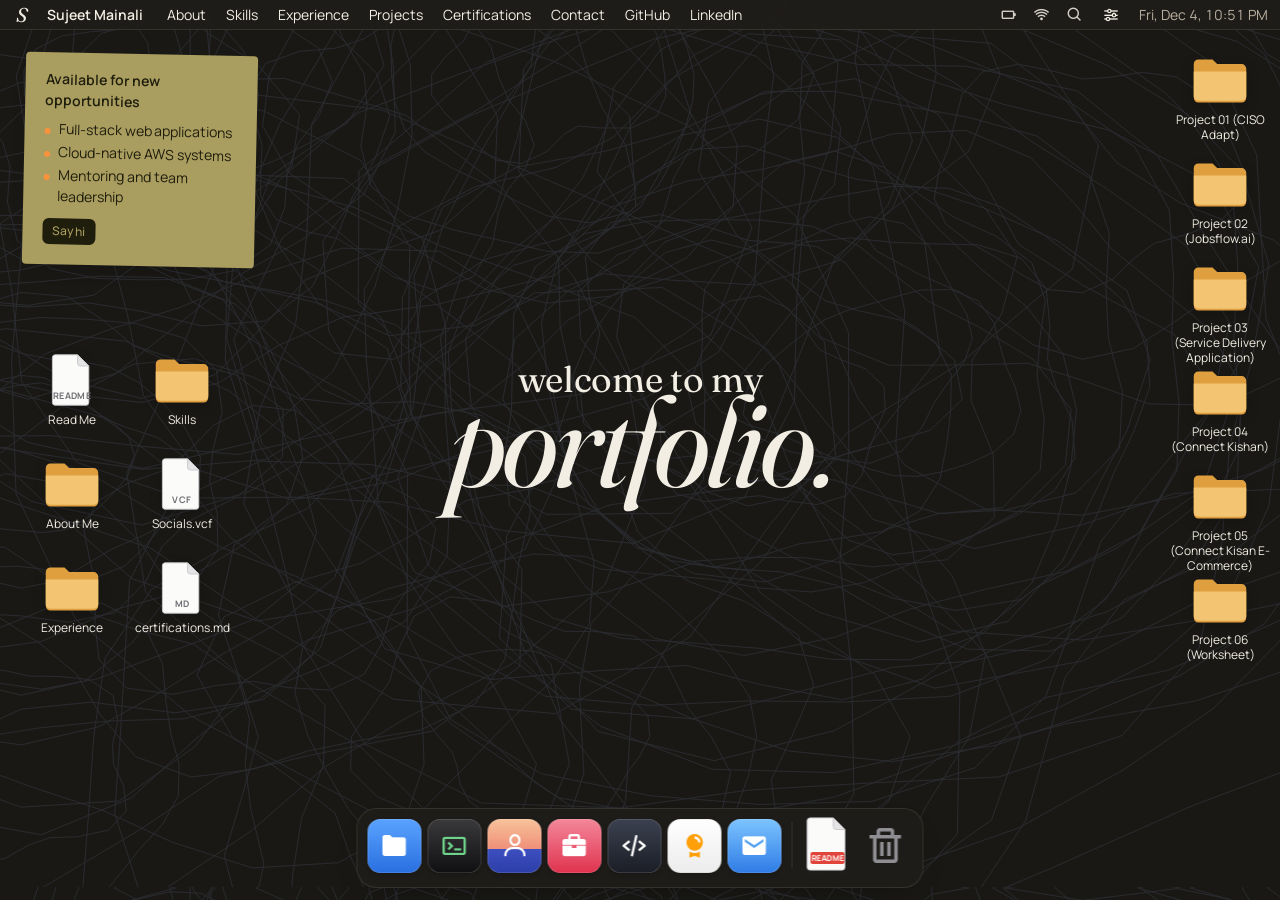
<file: index.html>
<!DOCTYPE html>
<html lang="en">
  <head>
    <meta charset="UTF-8" />
    <meta name="viewport" content="width=device-width, initial-scale=1.0" />
    <title>Sujeet Mainali | Full-Stack Developer & Senior Software Engineer</title>
    <meta
      name="description"
      content="Sujeet Mainali is a Full-Stack Developer and Senior Software Engineer specializing in React, Next.js, Node.js, and cloud-native AWS applications. View projects, experience, and skills."
    />
    <meta
      name="keywords"
      content="Sujeet Mainali, Full-Stack Developer, Senior Software Engineer, React Developer, Next.js Developer, Node.js Developer, Web Developer Nepal, Cyberensic"
    />
    <meta name="author" content="Sujeet Mainali" />
    <meta name="robots" content="index, follow" />
    <link rel="canonical" href="https://www.sujeetmainali.com.np/" />
    <meta name="color-scheme" content="light dark" />

    <!-- =====OPEN GRAPH ===== -->
    <meta property="og:type" content="website" />
    <meta property="og:url" content="https://www.sujeetmainali.com.np/" />
    <meta
      property="og:title"
      content="Sujeet Mainali | Full-Stack Developer & Senior Software Engineer"
    />
    <meta
      property="og:description"
      content="Full-Stack Developer and Senior Software Engineer specializing in React, Next.js, Node.js, and cloud-native AWS applications."
    />
    <meta
      property="og:image"
      content="https://www.sujeetmainali.com.np/images/profilepic.jpeg"
    />
    <meta property="og:site_name" content="Sujeet Mainali" />
    <meta property="og:locale" content="en_US" />

    <!-- =====TWITTER CARD ===== -->
    <meta name="twitter:card" content="summary_large_image" />
    <meta
      name="twitter:title"
      content="Sujeet Mainali | Full-Stack Developer & Senior Software Engineer"
    />
    <meta
      name="twitter:description"
      content="Full-Stack Developer and Senior Software Engineer specializing in React, Next.js, Node.js, and cloud-native AWS applications."
    />
    <meta
      name="twitter:image"
      content="https://www.sujeetmainali.com.np/images/profilepic.jpeg"
    />

    <link rel="preconnect" href="https://fonts.googleapis.com" />
    <link rel="preconnect" href="https://fonts.gstatic.com" crossorigin />
    <link
      href="https://fonts.googleapis.com/css2?family=Fraunces:ital,opsz,wght@0,9..144,400..600;1,9..144,400..600&family=Manrope:wght@400;500;600;700&display=swap"
      rel="stylesheet"
    />

    <link rel="stylesheet" href="./css/style.css?v=20261106f" />

    <!-- =====THREE.JS (3D house walk-through) ===== -->
    <script type="importmap">
      {
        "imports": {
          "three": "https://cdnjs.cloudflare.com/ajax/libs/three.js/0.160.0/three.module.min.js"
        }
      }
    </script>

    <!-- =====BOX ICONS===== -->
    <link
      href="https://unpkg.com/boxicons@2.1.4/css/boxicons.min.css"
      rel="stylesheet"
    />
    <link rel="icon" type="image" href="./images/profilepic.jpeg" />

    <!-- =====STRUCTURED DATA ===== -->
    <script type="application/ld+json">
      {
        "@context": "https://schema.org",
        "@type": "Person",
        "name": "Sujeet Mainali",
        "url": "https://www.sujeetmainali.com.np/",
        "image": "https://www.sujeetmainali.com.np/images/profilepic.jpeg",
        "jobTitle": "Senior Software Engineer",
        "description": "Full-Stack Developer and Senior Software Engineer specializing in React, Next.js, Node.js, and cloud-native AWS applications.",
        "worksFor": {
          "@type": "Organization",
          "name": "Cyberensic.ai"
        },
        "alumniOf": {
          "@type": "CollegeOrUniversity",
          "name": "Islington College (London Metropolitan University)"
        },
        "sameAs": [
          "https://github.com/sujeetmainali",
          "https://www.linkedin.com/in/sujeetmainali/"
        ]
      }
    </script>

    <script>
      (function () {
        document.documentElement.classList.add("js");
        var theme = null;
        try {
          theme = localStorage.getItem("theme");
        } catch (e) {}
        if (!theme) {
          theme = "dark";
        }
        if (theme === "auto") {
          theme = window.matchMedia("(prefers-color-scheme: dark)").matches ? "dark" : "light";
        }
        document.documentElement.setAttribute("data-theme", theme);
      })();
    </script>
    </head>

  <body>
    <a class="skip-link" href="#desktop">Skip to desktop</a>

    <!--===== MENU BAR =====-->
    <header class="menubar" id="menubar">
      <div class="menubar__left">
        <span class="menubar__mark" aria-hidden="true">S</span>
        <strong class="menubar__name">Sujeet Mainali</strong>
        <nav class="menubar__menu" aria-label="Sections">
          <button class="menubar__btn" type="button" data-open="about">About</button>
          <button class="menubar__btn" type="button" data-open="skills">Skills</button>
          <button class="menubar__btn" type="button" data-open="experience">Experience</button>
          <button class="menubar__btn" type="button" data-open="projects">Projects</button>
          <button class="menubar__btn" type="button" data-open="certifications">Certifications</button>
          <button class="menubar__btn" type="button" data-open="contact">Contact</button>
          <a class="menubar__btn" href="https://github.com/sujeetmainali" target="_blank" rel="noopener">GitHub</a>
          <a class="menubar__btn" href="https://www.linkedin.com/in/sujeetmainali/" target="_blank" rel="noopener">LinkedIn</a>
        </nav>
      </div>
      <div class="menubar__right">
        <i class="bx bx-battery menubar__sys" aria-hidden="true"></i>
        <i class="bx bx-wifi menubar__sys" aria-hidden="true"></i>
        <i class="bx bx-search menubar__sys" aria-hidden="true"></i>
        <button class="menubar__icon" type="button" id="cc-toggle" aria-label="Control Center" aria-expanded="false" aria-controls="cc">
          <i class="bx bx-slider-alt" aria-hidden="true"></i>
        </button>
        <time class="menubar__clock" id="clock"></time>
      </div>
    </header>

    <!--===== ICONS =====-->
    <svg width="0" height="0" style="position:absolute" aria-hidden="true" focusable="false">
      <symbol id="ic-folder" viewBox="0 0 64 52">
        <path d="M4 9a5 5 0 0 1 5-5h15l5 5h26a5 5 0 0 1 5 5v31a5 5 0 0 1-5 5H9a5 5 0 0 1-5-5z" fill="#e09f3e"/>
        <path d="M4 17h56v26a5 5 0 0 1-5 5H9a5 5 0 0 1-5-5z" fill="#f3c572"/>
      </symbol>
      <symbol id="ic-doc" viewBox="0 0 48 60">
        <path d="M6 3h24l12 12v39a3 3 0 0 1-3 3H6a3 3 0 0 1-3-3V6a3 3 0 0 1 3-3z" fill="#fbfbfa" stroke="#c9c9cc"/>
        <path d="M30 3v9a3 3 0 0 0 3 3h9" fill="#e4e4e6" stroke="#c9c9cc"/>
      </symbol>
    </svg>

    <!--===== CONTROL CENTER =====-->
    <section class="cc" id="cc" hidden aria-label="Control Center">
      <div class="cc__card">
        <p class="cc__label">Appearance</p>
        <div class="cc__row">
          <button class="cc__tile" type="button" data-theme-pick="light" aria-pressed="false">
            <span class="cc__thumb cc__thumb--light" aria-hidden="true"></span><span class="cc__name">Light</span>
          </button>
          <button class="cc__tile" type="button" data-theme-pick="dark" aria-pressed="false">
            <span class="cc__thumb cc__thumb--dark" aria-hidden="true"></span><span class="cc__name">Dark</span>
          </button>
          <button class="cc__tile" type="button" data-theme-pick="auto" aria-pressed="false">
            <span class="cc__thumb cc__thumb--auto" aria-hidden="true"></span><span class="cc__name">Auto</span>
          </button>
        </div>
      </div>

      <div class="cc__card">
        <p class="cc__label">Wallpaper</p>
        <div class="cc__row cc__row--4">
          <button class="cc__tile" type="button" data-wall-pick="auto" aria-pressed="false">
            <span class="cc__thumb cc__thumb--wall-auto" aria-hidden="true"><i class="bx bx-time-five"></i></span><span class="cc__name">Auto</span>
          </button>
          <button class="cc__tile" type="button" data-wall-pick="dawn" aria-pressed="false">
            <span class="cc__thumb cc__thumb--dawn" aria-hidden="true"></span><span class="cc__name">Dawn</span>
          </button>
          <button class="cc__tile" type="button" data-wall-pick="aurora" aria-pressed="false">
            <span class="cc__thumb cc__thumb--aurora" aria-hidden="true"></span><span class="cc__name">Aurora</span>
          </button>
          <button class="cc__tile" type="button" data-wall-pick="topo" aria-pressed="false">
            <span class="cc__thumb cc__thumb--topo" aria-hidden="true"></span><span class="cc__name">Topographic</span>
          </button>
        </div>
        <p class="cc__note" id="cc-wall-note">Auto follows your clock: dawn, then day, then evening.</p>
      </div>

      <div class="cc__card cc__card--switch">
        <div>
          <p class="cc__label">Sound effects</p>
          <p class="cc__note">Soft clicks when folders and windows open.</p>
        </div>
        <button class="switch" type="button" role="switch" aria-checked="false" id="cc-sound" aria-label="Sound effects">
          <span></span>
        </button>
      </div>
    </section>

    <!--===== DESKTOP =====-->
    <main class="desktop" id="desktop">
      <div class="desk-title" aria-hidden="true">
        <p class="desk-title__small">welcome to my</p>
        <p class="desk-title__big">portfolio.</p>
      </div>

      <nav class="icons" aria-label="Desktop">
        <button class="icon" type="button" data-open="welcome">
          <span class="icon__art"><svg viewBox="0 0 48 60" aria-hidden="true"><use href="#ic-doc"/></svg><span class="icon__badge">README</span></span>
          <span class="icon__label">Read Me</span>
        </button>
        <button class="icon" type="button" data-open="about">
          <span class="icon__art"><svg viewBox="0 0 64 52" aria-hidden="true"><use href="#ic-folder"/></svg></span>
          <span class="icon__label">About Me</span>
        </button>
        <button class="icon" type="button" data-open="experience">
          <span class="icon__art"><svg viewBox="0 0 64 52" aria-hidden="true"><use href="#ic-folder"/></svg></span>
          <span class="icon__label">Experience</span>
        </button>
        <button class="icon" type="button" data-open="skills">
          <span class="icon__art"><svg viewBox="0 0 64 52" aria-hidden="true"><use href="#ic-folder"/></svg></span>
          <span class="icon__label">Skills</span>
        </button>
        <button class="icon" type="button" data-open="contact">
          <span class="icon__art"><svg viewBox="0 0 48 60" aria-hidden="true"><use href="#ic-doc"/></svg><span class="icon__badge">VCF</span></span>
          <span class="icon__label">Socials.vcf</span>
        </button>
        <button class="icon" type="button" data-open="certifications">
          <span class="icon__art"><svg viewBox="0 0 48 60" aria-hidden="true"><use href="#ic-doc"/></svg><span class="icon__badge">MD</span></span>
          <span class="icon__label">certifications.md</span>
        </button>
        <button class="icon" type="button" data-open="proj-0">
          <span class="icon__art"><svg viewBox="0 0 64 52" aria-hidden="true"><use href="#ic-folder"/></svg></span>
          <span class="icon__label">Project 01 (CISO Adapt)</span>
        </button>
        <button class="icon" type="button" data-open="proj-1">
          <span class="icon__art"><svg viewBox="0 0 64 52" aria-hidden="true"><use href="#ic-folder"/></svg></span>
          <span class="icon__label">Project 02 (Jobsflow.ai)</span>
        </button>
        <button class="icon" type="button" data-open="proj-2">
          <span class="icon__art"><svg viewBox="0 0 64 52" aria-hidden="true"><use href="#ic-folder"/></svg></span>
          <span class="icon__label">Project 03 (Service Delivery Application)</span>
        </button>
        <button class="icon" type="button" data-open="proj-3">
          <span class="icon__art"><svg viewBox="0 0 64 52" aria-hidden="true"><use href="#ic-folder"/></svg></span>
          <span class="icon__label">Project 04 (Connect Kishan)</span>
        </button>
        <button class="icon" type="button" data-open="proj-4">
          <span class="icon__art"><svg viewBox="0 0 64 52" aria-hidden="true"><use href="#ic-folder"/></svg></span>
          <span class="icon__label">Project 05 (Connect Kisan E-Commerce)</span>
        </button>
        <button class="icon" type="button" data-open="proj-5">
          <span class="icon__art"><svg viewBox="0 0 64 52" aria-hidden="true"><use href="#ic-folder"/></svg></span>
          <span class="icon__label">Project 06 (Worksheet)</span>
        </button>
      </nav>

      <aside class="note" aria-label="Availability">
        <p class="note__title">Available for new opportunities</p>
        <ul class="note__list">
          <li>Full-stack web applications</li>
          <li>Cloud-native AWS systems</li>
          <li>Mentoring and team leadership</li>
        </ul>
        <button class="note__btn" type="button" data-open="contact">Say hi</button>
      </aside>

<section class="win" data-win="welcome" hidden aria-label="Read Me">
        <header class="win__bar" data-drag>
          <div class="win__lights">
            <button class="light light--close" type="button" data-close aria-label="Close"></button>
            <button class="light light--min" type="button" data-min aria-label="Minimise"></button>
            <button class="light light--max" type="button" data-max aria-label="Maximise"></button>
          </div>
          <h2 class="win__title">Read Me</h2>
        </header>
        <div class="win__body">
          <section id="home" class="hero">
            <div class="hero__text">
              <p class="hero__status"><span class="status-dot" aria-hidden="true"></span>Available for new opportunities</p>
              <h1 class="hero__title">Sujeet Mainali</h1>
              <p class="hero__role">Full-Stack Developer &amp; Senior Software Engineer</p>
              <p class="hero__lede">
                I design and build scalable web applications end-to-end, from clean,
                responsive front-ends to robust APIs and cloud infrastructure, with a
                focus on clean code and real product impact.
              </p>
              <div class="hero__actions">
                <button class="btn" type="button" data-open="projects">View projects</button>
                <button class="btn btn--ghost" type="button" data-open="contact">Get in touch</button>
              </div>
              <div class="hero__actions">
                <button class="btn btn--ghost" type="button" id="house-start" data-open="house">Walk through the house</button>
              </div>
              <div class="hero__social">
                <a class="icon-btn" href="https://github.com/sujeetmainali" target="_blank" rel="noopener" aria-label="GitHub"><i class="bx bxl-github" aria-hidden="true"></i></a>
                <a class="icon-btn" href="https://www.linkedin.com/in/sujeetmainali/" target="_blank" rel="noopener" aria-label="LinkedIn"><i class="bx bxl-linkedin" aria-hidden="true"></i></a>
                <a class="icon-btn" href="mailto:mainalisujeet@gmail.com" aria-label="Email"><i class="bx bx-envelope" aria-hidden="true"></i></a>
              </div>
            </div>
            <figure class="hero__portrait">
              <img src="./images/profilepic.jpeg" alt="Sujeet Mainali, Full-Stack Developer and Senior Software Engineer" width="600" height="600" />
              <figcaption class="hero__now"><strong>Now</strong> Senior Software Engineer at Cyberensic.ai</figcaption>
            </figure>
          </section>
        </div>
      </section>

<section class="win" data-win="about" hidden aria-label="About Me">
        <header class="win__bar" data-drag>
          <div class="win__lights">
            <button class="light light--close" type="button" data-close aria-label="Close"></button>
            <button class="light light--min" type="button" data-min aria-label="Minimise"></button>
            <button class="light light--max" type="button" data-max aria-label="Maximise"></button>
          </div>
          <h2 class="win__title">About Me</h2>
        </header>
        <div class="win__body">
          <section id="about">
            <div class="about__body">
              <h3 class="about__lead">Full-Stack Developer with 4+ years of experience</h3>
              <p>
                I have expertise across the full SDLC, from architecture to deployment. I'm
                skilled in JavaScript, TypeScript, clean coding practices, and design patterns,
                and I enjoy solving hard problems as part of a collaborative team. I'm dedicated
                to delivering innovative solutions and driving project success - and I genuinely
                enjoy mentoring junior developers along the way.
              </p>
              <p>
                I hold a BSc (Hons) in Computing from Islington College, in affiliation with
                London Metropolitan University.
              </p>
            </div>
            <dl class="stats">
              <div class="stat">
                <dt>Years experience</dt>
                <dd><span data-count="4" data-suffix="+">4+</span></dd>
              </div>
              <div class="stat">
                <dt>Major projects</dt>
                <dd><span data-count="6" data-suffix="+">6+</span></dd>
              </div>
              <div class="stat">
                <dt>Companies</dt>
                <dd><span data-count="3">3</span></dd>
              </div>
            </dl>
          </section>
        </div>
      </section>

<section class="win" data-win="skills" hidden aria-label="Skills">
        <header class="win__bar" data-drag>
          <div class="win__lights">
            <button class="light light--close" type="button" data-close aria-label="Close"></button>
            <button class="light light--min" type="button" data-min aria-label="Minimise"></button>
            <button class="light light--max" type="button" data-max aria-label="Maximise"></button>
          </div>
          <h2 class="win__title">Skills</h2>
        </header>
        <div class="win__body">
          <section id="skills">
            <h2 class="sr-only">Skills</h2>
            <div class="skills">
              <div class="skill-group">
                <h3 class="skill-group__title"><i class="bx bx-code-alt" aria-hidden="true"></i> Languages</h3>
                <div class="tags">
                  <span class="tag skill-tag">JavaScript</span>
                  <span class="tag skill-tag">TypeScript</span>
                  <span class="tag skill-tag">C#</span>
                  <span class="tag skill-tag">Python</span>
                  <span class="tag skill-tag">HTML5</span>
                  <span class="tag skill-tag">CSS3</span>
                  <span class="tag skill-tag">SQL</span>
                </div>
              </div>
              <div class="skill-group">
                <h3 class="skill-group__title"><i class="bx bx-layer" aria-hidden="true"></i> Frameworks &amp; libraries</h3>
                <div class="tags">
                  <span class="tag skill-tag">React.js</span>
                  <span class="tag skill-tag">Next.js</span>
                  <span class="tag skill-tag">Node.js</span>
                  <span class="tag skill-tag">Nest.js</span>
                  <span class="tag skill-tag">Express.js</span>
                  <span class="tag skill-tag">FastAPI</span>
                  <span class="tag skill-tag">GraphQL</span>
                  <span class="tag skill-tag">Apollo</span>
                  <span class="tag skill-tag">Redux Toolkit</span>
                  <span class="tag skill-tag">React Query</span>
                  <span class="tag skill-tag">Tailwind CSS</span>
                  <span class="tag skill-tag">Shadcn UI</span>
                  <span class="tag skill-tag">Chakra UI</span>
                  <span class="tag skill-tag">Material UI</span>
                  <span class="tag skill-tag">Vitest</span>
                </div>
              </div>
              <div class="skill-group">
                <h3 class="skill-group__title"><i class="bx bx-data" aria-hidden="true"></i> Databases</h3>
                <div class="tags">
                  <span class="tag skill-tag">PostgreSQL</span>
                  <span class="tag skill-tag">MySQL</span>
                  <span class="tag skill-tag">MongoDB</span>
                  <span class="tag skill-tag">TypeORM</span>
                  <span class="tag skill-tag">Prisma</span>
                </div>
              </div>
              <div class="skill-group">
                <h3 class="skill-group__title"><i class="bx bxs-cloud" aria-hidden="true"></i> Cloud &amp; DevOps</h3>
                <div class="tags">
                  <span class="tag skill-tag">AWS</span>
                  <span class="tag skill-tag">Docker</span>
                  <span class="tag skill-tag">Linux</span>
                  <span class="tag skill-tag">Git</span>
                  <span class="tag skill-tag">GitHub Actions</span>
                  <span class="tag skill-tag">Nginx</span>
                </div>
              </div>
            </div>
            <p class="hint">Skills used in a project open that project in the Projects window.</p>
          </section>
        </div>
      </section>

<section class="win" data-win="experience" hidden aria-label="Experience">
        <header class="win__bar" data-drag>
          <div class="win__lights">
            <button class="light light--close" type="button" data-close aria-label="Close"></button>
            <button class="light light--min" type="button" data-min aria-label="Minimise"></button>
            <button class="light light--max" type="button" data-max aria-label="Maximise"></button>
          </div>
          <h2 class="win__title">Experience</h2>
        </header>
        <div class="win__body">
          <section id="experience">
            <h2 class="sr-only">Experience</h2>
            <div class="timeline">
              <details class="job" open>
                <summary class="job__summary">
                  <span class="job__when">Jul 2026 – Present</span>
                  <span class="job__main">
                    <span class="job__role">Senior Software Engineer</span>
                    <span class="job__company">Cyberensic.ai</span>
                  </span>
                  <i class="bx bx-chevron-down job__chev" aria-hidden="true"></i>
                </summary>
                <ul class="job__list">
                  <li>Design and architect end-to-end features technically.</li>
                  <li>Drive product optimization and enhancement.</li>
                </ul>
              </details>
              <details class="job" open>
                <summary class="job__summary">
                  <span class="job__when">Oct 2024 – Jun 2026</span>
                  <span class="job__main">
                    <span class="job__role">Full Stack Engineer</span>
                    <span class="job__company">Jams Assist, Inc. · Manteca, CA</span>
                  </span>
                  <i class="bx bx-chevron-down job__chev" aria-hidden="true"></i>
                </summary>
                <ul class="job__list">
                  <li>Built responsive, user-friendly interfaces with Next.js, TSX, Shadcn UI and Tailwind CSS.</li>
                  <li>Developed scalable server-side logic with FastAPI, Docker, LangGraph.</li>
                  <li>Modeled NoSQL database schemas for high-throughput record storage.</li>
                </ul>
              </details>
              <details class="job">
                <summary class="job__summary">
                  <span class="job__when">Jun 2022 – Oct 2024</span>
                  <span class="job__main">
                    <span class="job__role">Full Stack Engineer</span>
                    <span class="job__company">Information Care Pvt. Ltd · Kathmandu</span>
                  </span>
                  <i class="bx bx-chevron-down job__chev" aria-hidden="true"></i>
                </summary>
                <ul class="job__list">
                  <li>Implemented Atomic Design and clean-code principles across React.js interfaces.</li>
                  <li>Built scalable back-end services with Node.js and Express.js.</li>
                  <li>Modeled schemas and relationships in MySQL/PostgreSQL using TypeORM.</li>
                  <li>Designed RESTful and GraphQL APIs connecting front-end and back-end systems.</li>
                  <li>Mentored interns and junior developers through code reviews and guidance.</li>
                </ul>
              </details>
            </div>
          </section>
        </div>
      </section>

      <!--===== WINDOW: PROJECTS (Finder) =====-->
      <section class="win win--finder" data-win="projects" hidden aria-label="Projects">
        <header class="win__bar" data-drag>
          <div class="win__lights">
            <button class="light light--close" type="button" data-close aria-label="Close"></button>
            <button class="light light--min" type="button" data-min aria-label="Minimise"></button>
            <button class="light light--max" type="button" data-max aria-label="Maximise"></button>
          </div>
          <h2 class="win__title">Projects</h2>
        </header>
        <div class="win__body win__body--finder">
          <div class="finder">
            <aside class="finder__side" aria-label="Sidebar">
              <p class="finder__group">Favorites</p>
              <button class="finder__item is-current" type="button" data-open="projects"><i class="bx bx-folder" aria-hidden="true"></i> Projects</button>
              <button class="finder__item" type="button" data-open="about"><i class="bx bx-user" aria-hidden="true"></i> About Me</button>
              <button class="finder__item" type="button" data-open="skills"><i class="bx bx-code-alt" aria-hidden="true"></i> Skills</button>
              <button class="finder__item" type="button" data-open="experience"><i class="bx bx-briefcase" aria-hidden="true"></i> Experience</button>
              <p class="finder__group">Locations</p>
              <button class="finder__item" type="button" data-open="certifications"><i class="bx bx-award" aria-hidden="true"></i> Certifications</button>
              <button class="finder__item" type="button" data-open="contact"><i class="bx bx-envelope" aria-hidden="true"></i> Contact</button>
            </aside>
            <section class="finder__main" id="projects" aria-labelledby="projects-title">
              <header class="finder__top">
                <h2 class="finder__title" id="projects-title">Projects</h2>
                <p class="filter__count" id="filter-count" aria-live="polite"></p>
              </header>
              <div class="filter">
                <div class="filter__chips" id="filter-chips" role="group" aria-label="Filter projects by technology"></div>
              </div>
              <div class="finder__grid" id="project-list">
              <button class="pfolder" type="button" data-open="proj-0" data-stack="Node.js|PostgreSQL|Prisma|AWS">
                <span class="pfolder__art"><svg viewBox="0 0 64 52" aria-hidden="true"><use href="#ic-folder"/></svg></span>
                <span class="pfolder__label">Project 01 (CISO Adapt)</span>
              </button>
              <button class="pfolder" type="button" data-open="proj-1" data-stack="Next.js|FastAPI|LangGraph|Tailwind CSS">
                <span class="pfolder__art"><svg viewBox="0 0 64 52" aria-hidden="true"><use href="#ic-folder"/></svg></span>
                <span class="pfolder__label">Project 02 (Jobsflow.ai)</span>
              </button>
              <button class="pfolder" type="button" data-open="proj-2" data-stack="Node.js|React.js|PostgreSQL|TypeORM|GraphQL|WebSocket">
                <span class="pfolder__art"><svg viewBox="0 0 64 52" aria-hidden="true"><use href="#ic-folder"/></svg></span>
                <span class="pfolder__label">Project 03 (Service Delivery Application)</span>
              </button>
              <button class="pfolder" type="button" data-open="proj-3" data-stack="Node.js|React.js|PostgreSQL|TypeORM|REST API">
                <span class="pfolder__art"><svg viewBox="0 0 64 52" aria-hidden="true"><use href="#ic-folder"/></svg></span>
                <span class="pfolder__label">Project 04 (Connect Kishan)</span>
              </button>
              <button class="pfolder" type="button" data-open="proj-4" data-stack="Next.js|Node.js|GraphQL|PostgreSQL|Tailwind CSS">
                <span class="pfolder__art"><svg viewBox="0 0 64 52" aria-hidden="true"><use href="#ic-folder"/></svg></span>
                <span class="pfolder__label">Project 05 (Connect Kisan E-Commerce)</span>
              </button>
              <button class="pfolder" type="button" data-open="proj-5" data-stack="Node.js|React.js|PostgreSQL|TypeGraphQL|Apollo">
                <span class="pfolder__art"><svg viewBox="0 0 64 52" aria-hidden="true"><use href="#ic-folder"/></svg></span>
                <span class="pfolder__label">Project 06 (Worksheet)</span>
              </button>
              </div>
              <p class="hint">Open a folder to read about the project. Tags inside it filter this list.</p>
            </section>
          </div>
        </div>
      </section>

      <!--===== WINDOW: PROJECT 1 =====-->
      <section class="win win--project" data-win="proj-0" hidden aria-label="CISO Adapt">
        <header class="win__bar" data-drag>
          <div class="win__lights">
            <button class="light light--close" type="button" data-close aria-label="Close"></button>
            <button class="light light--min" type="button" data-min aria-label="Minimise"></button>
            <button class="light light--max" type="button" data-max aria-label="Maximise"></button>
          </div>
          <h2 class="win__title">CISO Adapt</h2>
        </header>
        <div class="win__body">
          <article class="project project--sheet" data-stack="Node.js|PostgreSQL|Prisma|AWS">
                <div class="project__head">
                  <h3 class="project__title">CISO Adapt</h3>
                  <a href="https://cisoadapt.ai/" target="_blank" rel="noopener" class="icon-btn icon-btn--sm" aria-label="Visit cisoadapt.ai"><i class="bx bx-link-external" aria-hidden="true"></i></a>
                </div>
                <p class="project__role">Senior Software Engineer · Cyberensic.ai</p>
                <p class="project__text">
                  An AI-powered Governance, Risk, and Compliance (GRC) platform that automates security
                  operations and compliance monitoring across frameworks like ISO 27001, Essential Eight,
                  NIST CSF and PCI DSS - with policy automation, AI-driven compliance assessments,
                  third-party risk evaluation and incident management for organizations from SMBs to enterprises.
                </p>
                <div class="tags">
                  <button class="tag tag--link" type="button" data-filter="Node.js">Node.js</button>
                  <button class="tag tag--link" type="button" data-filter="PostgreSQL">PostgreSQL</button>
                  <button class="tag tag--link" type="button" data-filter="Prisma">Prisma</button>
                  <button class="tag tag--link" type="button" data-filter="AWS">AWS</button>
                </div>
              </article>
        </div>
      </section>

      <!--===== WINDOW: PROJECT 2 =====-->
      <section class="win win--project" data-win="proj-1" hidden aria-label="Jobsflow.ai">
        <header class="win__bar" data-drag>
          <div class="win__lights">
            <button class="light light--close" type="button" data-close aria-label="Close"></button>
            <button class="light light--min" type="button" data-min aria-label="Minimise"></button>
            <button class="light light--max" type="button" data-max aria-label="Maximise"></button>
          </div>
          <h2 class="win__title">Jobsflow.ai</h2>
        </header>
        <div class="win__body">
          <article class="project project--sheet" data-stack="Next.js|FastAPI|LangGraph|Tailwind CSS">
                <div class="project__head">
                  <h3 class="project__title">Jobsflow.ai</h3>
                  <a href="https://jobsflow.ai/" target="_blank" rel="noopener" class="icon-btn icon-btn--sm" aria-label="Visit jobsflow.ai"><i class="bx bx-link-external" aria-hidden="true"></i></a>
                </div>
                <p class="project__role">Senior Full Stack Engineer · Jams Assist, Inc.</p>
                <p class="project__text">
                  AI for your job workflow - a platform bringing AI-driven automation to job-related
                  workflows for both recruiter and candidate experiences, including resume parsing, resume
                  scoring, AI interview, Interview scoring and suggestions, job matching, interview
                  scheduling and candidate engagement.
                </p>
                <div class="tags">
                  <button class="tag tag--link" type="button" data-filter="Next.js">Next.js</button>
                  <button class="tag tag--link" type="button" data-filter="FastAPI">FastAPI</button>
                  <button class="tag tag--link" type="button" data-filter="LangGraph">LangGraph</button>
                  <button class="tag tag--link" type="button" data-filter="Tailwind CSS">Tailwind CSS</button>
                </div>
              </article>
        </div>
      </section>

      <!--===== WINDOW: PROJECT 3 =====-->
      <section class="win win--project" data-win="proj-2" hidden aria-label="Service Delivery Application">
        <header class="win__bar" data-drag>
          <div class="win__lights">
            <button class="light light--close" type="button" data-close aria-label="Close"></button>
            <button class="light light--min" type="button" data-min aria-label="Minimise"></button>
            <button class="light light--max" type="button" data-max aria-label="Maximise"></button>
          </div>
          <h2 class="win__title">Service Delivery Application</h2>
        </header>
        <div class="win__body">
          <article class="project project--sheet" data-stack="Node.js|React.js|PostgreSQL|TypeORM|GraphQL|WebSocket">
                <div class="project__head">
                  <h3 class="project__title">Service Delivery Application</h3>
                  <a href="https://mypalika.com/" target="_blank" rel="noopener" class="icon-btn icon-btn--sm" aria-label="Visit mypalika.com"><i class="bx bx-link-external" aria-hidden="true"></i></a>
                </div>
                <p class="project__role">Full Stack Developer</p>
                <p class="project__text">
                  An all-in-one platform digitalizing municipality operations - appointments, business
                  registration, citizen charters, profiling and verbal-dispute (Ijalas) handling, built as
                  microservices acting as one system.
                </p>
                <div class="tags">
                  <button class="tag tag--link" type="button" data-filter="Node.js">Node.js</button>
                  <button class="tag tag--link" type="button" data-filter="React.js">React.js</button>
                  <button class="tag tag--link" type="button" data-filter="PostgreSQL">PostgreSQL</button>
                  <button class="tag tag--link" type="button" data-filter="TypeORM">TypeORM</button>
                  <button class="tag tag--link" type="button" data-filter="GraphQL">GraphQL</button>
                  <button class="tag tag--link" type="button" data-filter="WebSocket">WebSocket</button>
                </div>
              </article>
        </div>
      </section>

      <!--===== WINDOW: PROJECT 4 =====-->
      <section class="win win--project" data-win="proj-3" hidden aria-label="Connect Kishan">
        <header class="win__bar" data-drag>
          <div class="win__lights">
            <button class="light light--close" type="button" data-close aria-label="Close"></button>
            <button class="light light--min" type="button" data-min aria-label="Minimise"></button>
            <button class="light light--max" type="button" data-max aria-label="Maximise"></button>
          </div>
          <h2 class="win__title">Connect Kishan</h2>
        </header>
        <div class="win__body">
          <article class="project project--sheet" data-stack="Node.js|React.js|PostgreSQL|TypeORM|REST API">
                <div class="project__head">
                  <h3 class="project__title">Connect Kishan</h3>
                  <a href="https://connectkisan.com" target="_blank" rel="noopener" class="icon-btn icon-btn--sm" aria-label="Visit Connect Kishan"><i class="bx bx-link-external" aria-hidden="true"></i></a>
                </div>
                <p class="project__role">Full Stack Developer</p>
                <p class="project__text">
                  An all-in-one platform for farmers combining weather forecasting, farmer registration,
                  subsidy applications, call-center support and training - also deployed for Benighat Rural
                  Municipality and Phetamun Municipality.
                </p>
                <div class="tags">
                  <button class="tag tag--link" type="button" data-filter="Node.js">Node.js</button>
                  <button class="tag tag--link" type="button" data-filter="React.js">React.js</button>
                  <button class="tag tag--link" type="button" data-filter="PostgreSQL">PostgreSQL</button>
                  <button class="tag tag--link" type="button" data-filter="TypeORM">TypeORM</button>
                  <button class="tag tag--link" type="button" data-filter="REST API">REST API</button>
                </div>
              </article>
        </div>
      </section>

      <!--===== WINDOW: PROJECT 5 =====-->
      <section class="win win--project" data-win="proj-4" hidden aria-label="Connect Kisan E-Commerce">
        <header class="win__bar" data-drag>
          <div class="win__lights">
            <button class="light light--close" type="button" data-close aria-label="Close"></button>
            <button class="light light--min" type="button" data-min aria-label="Minimise"></button>
            <button class="light light--max" type="button" data-max aria-label="Maximise"></button>
          </div>
          <h2 class="win__title">Connect Kisan E-Commerce</h2>
        </header>
        <div class="win__body">
          <article class="project project--sheet" data-stack="Next.js|Node.js|GraphQL|PostgreSQL|Tailwind CSS">
                <div class="project__head">
                  <h3 class="project__title">Connect Kisan E-Commerce</h3>
                  <a href="https://bazar.connectkisan.com" target="_blank" rel="noopener" class="icon-btn icon-btn--sm" aria-label="Visit bazar.connectkisan.com"><i class="bx bx-link-external" aria-hidden="true"></i></a>
                </div>
                <p class="project__role">Team Lead / Full Stack Developer</p>
                <p class="project__text">
                  A multi-vendor e-commerce platform offering a seamless shopping experience with dynamic
                  product listings, cart management and checkout.
                </p>
                <div class="tags">
                  <button class="tag tag--link" type="button" data-filter="Next.js">Next.js</button>
                  <button class="tag tag--link" type="button" data-filter="Node.js">Node.js</button>
                  <button class="tag tag--link" type="button" data-filter="GraphQL">GraphQL</button>
                  <button class="tag tag--link" type="button" data-filter="PostgreSQL">PostgreSQL</button>
                  <button class="tag tag--link" type="button" data-filter="Tailwind CSS">Tailwind CSS</button>
                </div>
              </article>
        </div>
      </section>

      <!--===== WINDOW: PROJECT 6 =====-->
      <section class="win win--project" data-win="proj-5" hidden aria-label="Worksheet">
        <header class="win__bar" data-drag>
          <div class="win__lights">
            <button class="light light--close" type="button" data-close aria-label="Close"></button>
            <button class="light light--min" type="button" data-min aria-label="Minimise"></button>
            <button class="light light--max" type="button" data-max aria-label="Maximise"></button>
          </div>
          <h2 class="win__title">Worksheet</h2>
        </header>
        <div class="win__body">
          <article class="project project--sheet" data-stack="Node.js|React.js|PostgreSQL|TypeGraphQL|Apollo">
                <div class="project__head">
                  <h3 class="project__title">Worksheet</h3>
                  <a href="https://worksheet.cliffbyte.com" target="_blank" rel="noopener" class="icon-btn icon-btn--sm" aria-label="Visit Worksheet"><i class="bx bx-link-external" aria-hidden="true"></i></a>
                </div>
                <p class="project__role">Team Lead, Full-Stack Developer</p>
                <p class="project__text">
                  A franchise-based platform for sharing worksheets, question papers and video resources
                  with schools, alongside various training programs.
                </p>
                <div class="tags">
                  <button class="tag tag--link" type="button" data-filter="Node.js">Node.js</button>
                  <button class="tag tag--link" type="button" data-filter="React.js">React.js</button>
                  <button class="tag tag--link" type="button" data-filter="PostgreSQL">PostgreSQL</button>
                  <button class="tag tag--link" type="button" data-filter="TypeGraphQL">TypeGraphQL</button>
                  <button class="tag tag--link" type="button" data-filter="Apollo">Apollo</button>
                </div>
              </article>
        </div>
      </section>

<section class="win" data-win="certifications" hidden aria-label="Certifications">
        <header class="win__bar" data-drag>
          <div class="win__lights">
            <button class="light light--close" type="button" data-close aria-label="Close"></button>
            <button class="light light--min" type="button" data-min aria-label="Minimise"></button>
            <button class="light light--max" type="button" data-max aria-label="Maximise"></button>
          </div>
          <h2 class="win__title">certifications.md</h2>
        </header>
        <div class="win__body">
          <section id="certifications">
            <h2 class="sr-only">Certifications</h2>
            <ul class="certs">
              <li class="cert">
                <i class="bx bx-badge-check cert__icon" aria-hidden="true"></i>
                <div>
                  <h3 class="cert__title">AWS Academy Graduate - AWS Academy Machine Learning Foundations</h3>
                  <p class="cert__meta">Amazon Web Services (AWS) · Issued Nov 2022</p>
                  <a class="cert__verify" href="https://www.credly.com/badges/0d1025b4-b5e8-4d28-9568-baca110c6854/linked_in_profile" target="_blank" rel="noopener">Verify credential <i class="bx bx-up-arrow-alt" aria-hidden="true"></i></a>
                </div>
              </li>
              <li class="cert">
                <i class="bx bx-badge-check cert__icon" aria-hidden="true"></i>
                <div>
                  <h3 class="cert__title">AWS Academy Graduate - AWS Academy Cloud Foundations</h3>
                  <p class="cert__meta">Amazon Web Services (AWS) · Issued Sep 2022</p>
                  <a class="cert__verify" href="https://www.credly.com/badges/9673030c-6750-48a7-b5a1-cdb8980aa644/linked_in_profile" target="_blank" rel="noopener">Verify credential <i class="bx bx-up-arrow-alt" aria-hidden="true"></i></a>
                </div>
              </li>
            </ul>
          </section>
        </div>
      </section>

<section class="win" data-win="contact" hidden aria-label="Contact">
        <header class="win__bar" data-drag>
          <div class="win__lights">
            <button class="light light--close" type="button" data-close aria-label="Close"></button>
            <button class="light light--min" type="button" data-min aria-label="Minimise"></button>
            <button class="light light--max" type="button" data-max aria-label="Maximise"></button>
          </div>
          <h2 class="win__title">Socials.vcf</h2>
        </header>
        <div class="win__body">
          <section id="contact">
            <h2 class="sr-only">Get in touch</h2>
            <div class="contact__grid">
              <div>
                <p class="contact__big">I'm always open to discussing new projects, opportunities or ideas.</p>
                <div class="contact__email">
                  <a href="mailto:mainalisujeet@gmail.com" class="contact__address">mainalisujeet@gmail.com</a>
                  <button class="btn btn--ghost btn--sm" type="button" id="copy-email">
                    <i class="bx bx-copy" aria-hidden="true"></i>
                    <span>Copy email</span>
                  </button>
                </div>
              </div>
              <ul class="contact__links">
                <li>
                  <a href="https://www.linkedin.com/in/sujeetmainali/" target="_blank" rel="noopener" class="contact__link">
                    <i class="bx bxl-linkedin" aria-hidden="true"></i>
                    <span class="contact__name">LinkedIn</span>
                    <span class="contact__value">/in/sujeetmainali</span>
                    <i class="bx bx-up-arrow-alt contact__arrow" aria-hidden="true"></i>
                  </a>
                </li>
                <li>
                  <a href="https://github.com/sujeetmainali" target="_blank" rel="noopener" class="contact__link">
                    <i class="bx bxl-github" aria-hidden="true"></i>
                    <span class="contact__name">GitHub</span>
                    <span class="contact__value">/sujeetmainali</span>
                    <i class="bx bx-up-arrow-alt contact__arrow" aria-hidden="true"></i>
                  </a>
                </li>
              </ul>
            </div>
          </section>
        </div>
      </section>

<section class="win" data-win="terminal" hidden aria-label="Terminal">
        <header class="win__bar" data-drag>
          <div class="win__lights">
            <button class="light light--close" type="button" data-close aria-label="Close"></button>
            <button class="light light--min" type="button" data-min aria-label="Minimise"></button>
            <button class="light light--max" type="button" data-max aria-label="Maximise"></button>
          </div>
          <h2 class="win__title">Terminal</h2>
        </header>
        <div class="win__body">
          <div class="term">
            <div class="term__out" id="term-out" aria-live="polite"></div>
            <form class="term__form" id="term-form" autocomplete="off">
              <span class="term__prompt" aria-hidden="true">sujeet@portfolio ~ %</span>
              <input class="term__input" id="term-input" type="text" aria-label="Command" spellcheck="false" />
            </form>
          </div>
        </div>
      </section>

<section class="win win--house" data-win="house" hidden aria-label="Walkthrough">
        <header class="win__bar" data-drag>
          <div class="win__lights">
            <button class="light light--close" type="button" data-close aria-label="Close"></button>
            <button class="light light--min" type="button" data-min aria-label="Minimise"></button>
            <button class="light light--max" type="button" data-max aria-label="Maximise"></button>
          </div>
          <h2 class="win__title">Walkthrough</h2>
        </header>
        <div class="win__body">
          <section class="house" id="house" aria-labelledby="house-title">
          <h2 class="sr-only" id="house-title">Walk through the house</h2>

          <div class="house__bar">
          <nav class="house__rooms" aria-label="Go to a room">
          <button class="chip" type="button" data-room="home" style="--room: #c8875a"><span class="chip__dot" aria-hidden="true"></span>Entrance</button>
          <button class="chip" type="button" data-room="about" style="--room: #7f9e96"><span class="chip__dot" aria-hidden="true"></span>Study</button>
          <button class="chip" type="button" data-room="skills" style="--room: #d9a441"><span class="chip__dot" aria-hidden="true"></span>Living room</button>
          <button class="chip" type="button" data-room="experience" style="--room: #6f86a6"><span class="chip__dot" aria-hidden="true"></span>Workshop</button>
          <button class="chip" type="button" data-room="projects" style="--room: #c4655a"><span class="chip__dot" aria-hidden="true"></span>Gallery</button>
          <button class="chip" type="button" data-room="certifications" style="--room: #8d9a5b"><span class="chip__dot" aria-hidden="true"></span>Library</button>
          <button class="chip" type="button" data-room="contact" style="--room: #5fa3b8"><span class="chip__dot" aria-hidden="true"></span>Porch</button>
          </nav>
          <div class="house__actions">
          <button class="chip" type="button" id="house-view" aria-pressed="false">Overview</button>
          <button class="btn btn--ghost btn--sm" type="button" id="house-exit">Leave the house</button>
          </div>
          </div>

          <div class="house-scene" id="house-scene">
          <div class="house-labels" id="house-labels"></div>

          <figure class="house-map">
          <canvas id="house-minimap" width="420" height="300" aria-label="Floor plan. Tap a room to walk there."></canvas>
          <figcaption>Floor plan</figcaption>
          </figure>

          <aside class="house-room" aria-live="polite">
          <p class="house-room__eyebrow">You are in</p>
          <h3 class="house-room__name" id="house-room-name">Entrance hall</h3>
          <p class="house-room__meta" id="house-room-meta"></p>
          <ul class="house-room__list" id="house-room-list"></ul>
          <button class="btn btn--sm house-room__next" type="button" id="house-next" hidden></button>
          </aside>

          <div class="house-joy" id="house-joy" aria-label="Move joystick" role="application">
          <div class="house-joy__ring"></div>
          <div class="house-joy__knob" id="house-joy-knob"></div>
          </div>

          <p class="house-hint" id="house-hint" hidden></p>
          <p class="house-toast" id="house-toast" hidden></p>
          <p class="house-msg" id="house-msg" hidden></p>

          <div class="house-guide" id="house-guide" hidden>
          <p class="house-guide__title">Welcome to the house</p>
          <p class="house-guide__short">Move with the joystick. Tap a piece to read it. Doorways lead to the next room.</p>
          <ul class="house-guide__list">
          <li><span>Walk</span> with the joystick, or WASD and the arrow keys</li>
          <li><span>Look</span> around by dragging the scene</li>
          <li><span>Open</span> a piece by clicking it, or press E when you are near it</li>
          <li><span>Move on</span> through the glowing doorways, or pick a room above</li>
          </ul>
          <button class="btn btn--sm" type="button" id="house-guide-close">Got it</button>
          </div>

          <aside class="house-panel" id="house-panel" aria-live="polite" hidden>
          <header class="house-panel__head">
          <div>
          <p class="house-panel__room" id="house-panel-room"></p>
          <h3 class="house-panel__title" id="house-panel-title"></h3>
          </div>
          <button class="icon-btn icon-btn--sm" type="button" id="house-panel-close" aria-label="Close this piece">
          <i class="bx bx-x" aria-hidden="true"></i>
          </button>
          </header>
          <div class="house-panel__body" id="house-panel-body"></div>
          <footer class="house-panel__foot">
          <button class="btn btn--ghost btn--sm" type="button" id="house-panel-prev">
          <i class="bx bx-left-arrow-alt" aria-hidden="true"></i> Previous
          </button>
          <button class="btn btn--ghost btn--sm" type="button" id="house-panel-next">
          Next <i class="bx bx-right-arrow-alt" aria-hidden="true"></i>
          </button>
          </footer>
          </aside>
          </div>
          </section>
        </div>
      </section>
    </main>

    <!--===== DOCK =====-->
    <nav class="dock" aria-label="Dock">
      <button class="dock__item" type="button" data-open="projects"><span class="dock__tile dock__tile--finder"><i class="bx bxs-folder" aria-hidden="true"></i></span><span class="dock__label">Projects</span><span class="dock__run"></span></button>
      <button class="dock__item" type="button" data-open="terminal"><span class="dock__tile dock__tile--terminal"><i class="bx bx-terminal" aria-hidden="true"></i></span><span class="dock__label">Terminal</span><span class="dock__run"></span></button>
      <button class="dock__item" type="button" data-open="about"><span class="dock__tile dock__tile--photos"><i class="bx bx-user" aria-hidden="true"></i></span><span class="dock__label">About Me</span><span class="dock__run"></span></button>
      <button class="dock__item" type="button" data-open="experience"><span class="dock__tile dock__tile--music"><i class="bx bxs-briefcase" aria-hidden="true"></i></span><span class="dock__label">Experience</span><span class="dock__run"></span></button>
      <button class="dock__item" type="button" data-open="skills"><span class="dock__tile dock__tile--xcode"><i class="bx bx-code-alt" aria-hidden="true"></i></span><span class="dock__label">Skills</span><span class="dock__run"></span></button>
      <button class="dock__item" type="button" data-open="certifications"><span class="dock__tile dock__tile--calendar"><i class="bx bxs-award" aria-hidden="true"></i></span><span class="dock__label">Certifications</span><span class="dock__run"></span></button>
      <button class="dock__item" type="button" data-open="contact"><span class="dock__tile dock__tile--mail"><i class="bx bxs-envelope" aria-hidden="true"></i></span><span class="dock__label">Contact</span><span class="dock__run"></span></button>
      <span class="dock__sep" aria-hidden="true"></span>
      <button class="dock__item" type="button" data-open="welcome"><span class="dock__tile dock__tile--doc" aria-hidden="true"><svg viewBox="0 0 48 60"><use href="#ic-doc"/></svg><span class="dock__doc-badge">README</span></span><span class="dock__label">Read Me</span><span class="dock__run"></span></button>
      <button class="dock__item" type="button" data-close-all><span class="dock__tile dock__tile--trash"><i class="bx bx-trash" aria-hidden="true"></i></span><span class="dock__label">Close all windows</span><span class="dock__run"></span></button>
    </nav>

    <!--===== MAIN JS =====-->
    <script type="module" src="./js/house.js?v=20261106f"></script>
    <script src="./js/main.js?v=20261106f"></script>
    <script src="./js/control.js?v=20261106f"></script>
    <script src="./js/terminal.js?v=20261106f"></script>
  </body>
</html>
</file>
<file: css/style.css>
/*
  Sujeet Mainali portfolio, as a desktop.
  Paper-toned desktop with a topographic pattern, a menu bar, icons, a sticky
  note, a dock, and every section open as a window.
*/

/*===== TOKENS =====*/
:root {
  --font-ui: 'Manrope', system-ui, -apple-system, 'Segoe UI', sans-serif;
  --font-display: 'Fraunces', Georgia, 'Times New Roman', serif;
  --font-mono: ui-monospace, SFMono-Regular, Menlo, Consolas, monospace;

  --step--1: .75rem;
  --step-0: .875rem;
  --step-1: 1rem;
  --step-2: 1.25rem;
  --step-3: 1.625rem;
  --step-4: 2.25rem;
  --step-5: 3.5rem;

  --s-1: .25rem;
  --s-2: .5rem;
  --s-3: .75rem;
  --s-4: 1rem;
  --s-5: 1.25rem;
  --s-6: 1.5rem;
  --s-8: 2rem;
  --s-10: 2.5rem;
  --s-12: 3rem;
  --s-16: 4rem;

  --r-card: 12px;
  --r-control: 8px;
  --r-tag: 6px;

  --ease: cubic-bezier(.2, .7, .2, 1);
  --dur-fast: .15s;
  --dur: .28s;

  --desk: #efe9de;
  --desk-image: url('../images/topo-light.svg');
  --surface: #fdfbf7;
  --surface-2: #f5f0e6;
  --bg: #f7f3ec;
  --text: #241f18;
  --text-2: #6a6054;
  --text-3: #958a7c;
  --line: rgba(60, 40, 10, .12);
  --accent: #c2410c;
  --accent-ink: #9a3412;
  --accent-soft: rgba(194, 65, 12, .1);
  --on-accent: #ffffff;
  --focus: #c2410c;
  --menubar: rgba(253, 251, 247, .8);
  --note: #f5e88a;
  --note-ink: #3c3a1e;
  --folder: #e09f3e;
  --shadow-win: 0 30px 60px -28px rgba(40, 24, 8, .4), 0 0 0 .5px rgba(0, 0, 0, .12);
  --desk-size: 1400px auto;
}

:root[data-theme="dark"] {
  --desk: #191815;
  --desk-image: url('../images/topo-dark.svg');
  --surface: #201e1a;
  --surface-2: #2a2722;
  --bg: #191815;
  --text: #f3eee4;
  --text-2: #b8ae9e;
  --text-3: #837a6b;
  --line: rgba(255, 240, 210, .1);
  --accent: #fb923c;
  --accent-ink: #fdba74;
  --accent-soft: rgba(251, 146, 60, .16);
  --on-accent: #1f1408;
  --focus: #fb923c;
  --menubar: rgba(32, 30, 26, .82);
  --note: #a99d60;
  --note-ink: #1f1d0c;
  --folder: #d4892c;
  --shadow-win: 0 30px 60px -28px rgba(0, 0, 0, .75), 0 0 0 .5px rgba(255, 255, 255, .08);
}

/*===== BASE =====*/
*,
*::before,
*::after {
  box-sizing: border-box;
}

html,
body {
  height: 100%;
}

body {
  margin: 0;
  font-family: var(--font-ui);
  font-size: var(--step-0);
  line-height: 1.5;
  color: var(--text);
  background-color: var(--desk);
  background-image: var(--desk-image);
  background-position: center;
  background-size: var(--desk-size);
  background-repeat: repeat;
  overflow: hidden;
  -webkit-font-smoothing: antialiased;
}

h1,
h2,
h3,
p,
dl,
dd,
ul,
figure {
  margin: 0;
}

ul {
  padding: 0;
  list-style: none;
}

a {
  color: var(--accent-ink);
  text-decoration: none;
}

a:hover {
  text-decoration: underline;
}

img {
  display: block;
  max-width: 100%;
  height: auto;
}

button,
input {
  font: inherit;
  color: inherit;
}

button {
  cursor: pointer;
}

:focus-visible {
  outline: 2px solid var(--focus);
  outline-offset: 2px;
  border-radius: 4px;
}

::selection {
  background: var(--accent-soft);
}

.sr-only {
  position: absolute;
  width: 1px;
  height: 1px;
  overflow: hidden;
  clip: rect(0 0 0 0);
  white-space: nowrap;
}

.skip-link {
  position: fixed;
  left: var(--s-4);
  top: -3rem;
  z-index: 300;
  padding: var(--s-2) var(--s-4);
  background: var(--text);
  color: var(--bg);
  border-radius: var(--r-control);
}

.skip-link:focus {
  top: var(--s-4);
}

/*===== MENU BAR =====*/
.menubar {
  position: fixed;
  inset: 0 0 auto 0;
  z-index: 200;
  height: 30px;
  display: flex;
  align-items: center;
  justify-content: space-between;
  padding: 0 var(--s-3);
  background: var(--menubar);
  backdrop-filter: blur(14px) saturate(160%);
  -webkit-backdrop-filter: blur(14px) saturate(160%);
  border-bottom: 1px solid var(--line);
  font-size: var(--step-0);
}

.menubar__left,
.menubar__right {
  display: flex;
  align-items: center;
  gap: var(--s-4);
  min-width: 0;
}

.menubar__mark {
  font-family: var(--font-display);
  font-size: 1.25rem;
  font-style: italic;
  line-height: 1;
  padding: 0 var(--s-1);
}

.menubar__name {
  font-weight: 600;
  white-space: nowrap;
}

.menubar__menu {
  display: flex;
  gap: var(--s-1);
  min-width: 0;
}

.menubar__btn {
  text-decoration: none;
  display: inline-flex;
  align-items: center;
  height: 24px;
  padding: 0 var(--s-2);
  border: 0;
  border-radius: 5px;
  background: transparent;
  color: var(--text);
  white-space: nowrap;
}

.menubar__btn:hover,
.menubar__btn[aria-expanded="true"] {
  background: var(--accent-soft);
}

.menubar__icon {
  display: inline-flex;
  align-items: center;
  justify-content: center;
  width: 24px;
  height: 24px;
  border: 0;
  border-radius: 5px;
  background: transparent;
  color: var(--text);
  font-size: 1rem;
}

.menubar__icon:hover {
  background: var(--accent-soft);
}

.menubar__sys {
  font-size: 17px;
  color: var(--text);
  opacity: .85;
}

.menubar__clock {
  font-variant-numeric: tabular-nums;
  white-space: nowrap;
  color: var(--text-2);
}

/*===== DESKTOP =====*/
.desktop {
  position: fixed;
  inset: 30px 0 0 0;
  overflow: hidden;
}

/* desktop title: centred, like a sign on the desktop */
.desk-title {
  position: absolute;
  left: 50%;
  top: 46%;
  transform: translate(-50%, -50%);
  text-align: center;
  pointer-events: none;
  user-select: none;
  white-space: nowrap;
}

.desk-title__small {
  font-family: var(--font-display);
  font-size: clamp(1.5rem, 3vw, 2.25rem);
  line-height: 1;
  letter-spacing: -.01em;
}

.desk-title__big {
  font-family: var(--font-display);
  font-style: italic;
  font-size: clamp(3.5rem, 10vw, 8rem);
  line-height: .9;
  letter-spacing: -.03em;
  margin-top: -.1em;
}

/* desktop icons: placed and dragged by script */
.icons {
  position: absolute;
  inset: 0;
  pointer-events: none;
}

.icon {
  position: absolute;
  left: 0;
  top: 0;
  pointer-events: auto;
  touch-action: pan-y;
  user-select: none;
  display: flex;
  flex-direction: column;
  align-items: center;
  gap: 4px;
  width: 104px;
  padding: 2px;
  border: 0;
  border-radius: 8px;
  background: transparent;
  color: var(--text);
  font-size: 12px;
  text-align: center;
  line-height: 1.25;
  cursor: default;
}

.icon.is-dragging {
  opacity: .85;
  z-index: 5;
}

.icon__art {
  position: relative;
  display: block;
  width: 60px;
  height: 56px;
  filter: drop-shadow(0 4px 6px rgba(0, 0, 0, .18));
}

.icon__art svg {
  width: 100%;
  height: 100%;
  display: block;
}

.icon__badge {
  position: absolute;
  left: 0;
  right: 0;
  bottom: 7px;
  text-align: center;
  font-size: 9px;
  font-weight: 700;
  letter-spacing: .04em;
  color: #6e6e73;
}

.icon:hover .icon__label {
  background: color-mix(in srgb, var(--accent) 22%, transparent);
}

.icon:focus-visible {
  outline-offset: 0;
}

.icon.is-selected .icon__label {
  background: var(--accent);
  color: var(--on-accent);
}

/* sticky note */
.note {
  position: absolute;
  top: var(--s-6);
  left: var(--s-6);
  width: 232px;
  padding: var(--s-4) var(--s-5) var(--s-5);
  background: var(--note);
  color: var(--note-ink);
  border-radius: 4px;
  box-shadow: 0 10px 24px -16px rgba(0, 0, 0, .35);
  transform: rotate(1.2deg);
}

.note__title {
  font-weight: 600;
  font-size: var(--step-0);
  margin-bottom: var(--s-2);
}

.note__list {
  display: grid;
  gap: 2px;
  font-size: var(--step-0);
}

.note__list li {
  display: flex;
  gap: var(--s-2);
  align-items: baseline;
}

.note__list li::before {
  content: '';
  width: 6px;
  height: 6px;
  margin-top: 6px;
  flex-shrink: 0;
  border-radius: 50%;
  background: var(--accent);
}

.note__btn {
  margin-top: var(--s-3);
  padding: 4px 10px;
  border: 0;
  border-radius: 6px;
  background: var(--note-ink);
  color: var(--note);
  font-size: var(--step--1);
  font-weight: 500;
}

/*===== FINDER (projects) =====*/
.win--finder {
  width: min(900px, calc(100vw - 48px));
  height: min(580px, calc(100% - 110px));
}

.win__body--finder {
  padding: 0;
  display: flex;
  min-height: 0;
}

.finder {
  display: grid;
  grid-template-columns: 176px 1fr;
  width: 100%;
  min-height: 0;
  height: 100%;
}

.finder__side {
  padding: var(--s-3) var(--s-2);
  background: var(--surface-2);
  border-right: 1px solid var(--line);
  overflow-y: auto;
}

.finder__group {
  padding: var(--s-3) var(--s-2) 4px;
  font-size: 11px;
  font-weight: 600;
  color: var(--text-3);
}

.finder__item {
  width: 100%;
  display: flex;
  align-items: center;
  gap: 8px;
  padding: 4px 8px;
  border: 0;
  border-radius: 6px;
  background: transparent;
  color: var(--text);
  font-size: 13px;
  text-align: left;
}

.finder__item i {
  color: var(--accent);
  font-size: 16px;
}

.finder__item:hover {
  background: rgba(127, 127, 127, .12);
}

.finder__item.is-current {
  background: rgba(127, 127, 127, .2);
}

.finder__main {
  padding: var(--s-5) var(--s-6);
  overflow-y: auto;
  min-width: 0;
}

.finder__top {
  display: flex;
  align-items: baseline;
  justify-content: space-between;
  gap: var(--s-3);
  margin-bottom: var(--s-3);
}

.finder__title {
  font-size: var(--step-1);
  font-weight: 600;
  margin: 0;
}

.finder__grid {
  display: grid;
  grid-template-columns: repeat(auto-fill, minmax(150px, 1fr));
  gap: var(--s-2);
  margin-top: var(--s-3);
}

.pfolder {
  display: flex;
  flex-direction: column;
  align-items: center;
  gap: 6px;
  padding: var(--s-3) var(--s-2);
  border: 0;
  border-radius: 8px;
  background: transparent;
  color: var(--text);
  font-size: 12px;
  line-height: 1.3;
  text-align: center;
}

.pfolder[hidden] {
  display: none;
}

.pfolder:hover {
  background: rgba(127, 127, 127, .12);
}

.pfolder__art svg {
  display: block;
  width: 76px;
  height: 62px;
}

.win--project {
  width: min(640px, calc(100vw - 48px));
}

.win--project .win__body {
  padding: 0;
}

.project--sheet {
  border: 0;
  border-radius: 0;
  background: none;
  padding: var(--s-8);
}

.project--sheet .project__title {
  font-size: var(--step-4);
  margin-bottom: var(--s-2);
}

.project--sheet .project__text {
  font-size: var(--step-0);
  margin-bottom: var(--s-5);
}

@media screen and (max-width: 720px) {
  .finder {
    grid-template-columns: 1fr;
  }
  .finder__side {
    display: none;
  }
  .finder__main {
    padding: var(--s-4);
  }
  .finder__grid {
    grid-template-columns: repeat(auto-fill, minmax(120px, 1fr));
  }
}

/*===== DOCK =====*/
.dock {
  position: fixed;
  left: 50%;
  bottom: var(--s-3);
  transform: translateX(-50%);
  z-index: 180;
  display: flex;
  align-items: flex-end;
  gap: 6px;
  padding: 6px 10px 6px;
  background: var(--menubar);
  backdrop-filter: blur(18px) saturate(160%);
  -webkit-backdrop-filter: blur(18px) saturate(160%);
  border: 1px solid var(--line);
  border-radius: 20px;
  box-shadow: 0 14px 34px -18px rgba(0, 0, 0, .4);
  max-width: calc(100vw - 16px);
  overflow-x: auto;
  scrollbar-width: none;
}

.dock::-webkit-scrollbar {
  display: none;
}

.dock__item {
  position: relative;
  display: flex;
  flex-direction: column;
  align-items: center;
  gap: 4px;
  padding: 0;
  border: 0;
  background: transparent;
  color: var(--text);
  flex-shrink: 0;
}

/* app tiles, in the colours of the macOS apps they stand for */
.dock__tile {
  display: flex;
  align-items: center;
  justify-content: center;
  width: 54px;
  height: 54px;
  border-radius: 13px;
  font-size: 28px;
  color: #fff;
  box-shadow: 0 2px 4px rgba(0, 0, 0, .18), inset 0 0 0 .5px rgba(255, 255, 255, .25);
  transition: transform var(--dur-fast) var(--ease);
}

.dock__item:hover .dock__tile {
  transform: translateY(-5px) scale(1.04);
}

.dock__tile--finder { background: linear-gradient(180deg, #5aa3ff 0%, #2a6fe0 100%); }
.dock__tile--terminal { background: linear-gradient(180deg, #3a3a3d 0%, #101012 100%); color: #6fd38a; }
.dock__tile--photos { background: linear-gradient(180deg, #f8c39a 0%, #f0907a 55%, #3d4fbf 56%, #2c3ea8 100%); }
.dock__tile--music { background: linear-gradient(180deg, #f4879a 0%, #e0334f 100%); }
.dock__tile--xcode { background: linear-gradient(180deg, #3b4150 0%, #1b1e26 100%); }
.dock__tile--calendar { background: linear-gradient(180deg, #ffffff 0%, #ececec 100%); color: #ff9f0a; box-shadow: 0 2px 4px rgba(0, 0, 0, .14), inset 0 0 0 .5px rgba(0, 0, 0, .12); }
.dock__tile--mail { background: linear-gradient(180deg, #7cc4ff 0%, #2f7ce6 100%); }
.dock__tile--doc { background: none; box-shadow: none; width: 50px; height: 58px; }
.dock__tile--doc svg { width: 100%; height: 100%; display: block; }
.dock__tile--trash { background: none; box-shadow: none; color: #8e8e93; font-size: 42px; }

.dock__doc-badge {
  position: absolute;
  left: 0;
  right: 0;
  bottom: 9px;
  text-align: center;
  font-size: 8px;
  font-weight: 700;
  color: #fff;
  background: #e0443a;
  border-radius: 2px;
  margin: 0 8px;
  line-height: 1.5;
}

.dock__tile--doc { position: relative; }

.dock__label {
  display: none;
}

.dock__run {
  width: 4px;
  height: 4px;
  border-radius: 50%;
  background: transparent;
}

.dock__item.is-running .dock__run {
  background: var(--text-2);
}

.dock__sep {
  width: 1px;
  height: 46px;
  align-self: center;
  margin: 0 4px 6px;
  background: var(--line);
}

/*===== WINDOWS =====*/
.win {
  position: absolute;
  z-index: 10;
  top: 60px;
  left: 90px;
  width: min(760px, calc(100vw - 48px));
  max-height: calc(100% - 110px);
  display: flex;
  flex-direction: column;
  background: var(--surface);
  border-radius: var(--r-card);
  box-shadow: var(--shadow-win);
  overflow: hidden;
  transition: box-shadow var(--dur) var(--ease);
}

.win[hidden] {
  display: none;
}

.win:not(.is-active) {
  box-shadow: 0 16px 36px -24px rgba(0, 0, 0, .35), 0 0 0 .5px rgba(0, 0, 0, .1);
}

.win:not(.is-active) .win__title {
  color: var(--text-3);
}

.win__bar {
  position: relative;
  flex-shrink: 0;
  height: 38px;
  display: flex;
  align-items: center;
  justify-content: center;
  padding: 0 88px;
  background: var(--surface-2);
  border-bottom: 1px solid var(--line);
  cursor: default;
  user-select: none;
  touch-action: none;
}

.win .win__title {
  margin: 0;
  font-family: var(--font-ui);
  letter-spacing: 0;
  line-height: 1.2;
  font-size: var(--step-0);
  font-weight: 600;
  white-space: nowrap;
  overflow: hidden;
  text-overflow: ellipsis;
}

.win__lights {
  position: absolute;
  left: 14px;
  top: 50%;
  transform: translateY(-50%);
  display: flex;
  gap: 8px;
}

.light {
  width: 12px;
  height: 12px;
  padding: 0;
  border: 0;
  border-radius: 50%;
  background: #d8d8dc;
}

.light--close { background: #ff5f57; }
.light--min { background: #febc2e; }
.light--max { background: #28c840; }

.light:hover {
  filter: brightness(.92);
}

.win__body {
  flex: 1;
  min-height: 0;
  overflow-y: auto;
  padding: var(--s-8) var(--s-8) var(--s-10);
  overscroll-behavior: contain;
}

.win--max {
  top: 40px !important;
  left: 8px !important;
  width: calc(100vw - 16px) !important;
  height: calc(100% - 110px) !important;
  max-height: none !important;
}

.win--house {
  width: min(1180px, calc(100vw - 48px));
  height: min(740px, calc(100% - 110px));
}

.win--house .win__body {
  overflow: hidden;
  padding: var(--s-4);
  display: flex;
  flex-direction: column;
}

.win--house .house {
  flex: 1;
  min-height: 0;
  display: flex;
  flex-direction: column;
}

/* section content inside windows */
.eyebrow {
  font-size: var(--step--1);
  color: var(--text-3);
  margin-bottom: var(--s-2);
}

.win h2 {
  font-family: var(--font-display);
  font-size: var(--step-4);
  font-weight: 400;
  line-height: 1.05;
  letter-spacing: -.01em;
  margin-bottom: var(--s-6);
}

.win p + p {
  margin-top: var(--s-3);
}

/* welcome */
.hero {
  display: grid;
  gap: var(--s-6);
  align-items: center;
}

.hero__portrait img {
  width: 100%;
  aspect-ratio: 4 / 5;
  object-fit: cover;
  border-radius: var(--r-card);
}

.hero__title {
  font-family: var(--font-display);
  font-size: var(--step-5);
  font-weight: 400;
  line-height: 1;
  letter-spacing: -.02em;
  margin-bottom: var(--s-3);
}

.hero__role {
  font-weight: 500;
  margin-bottom: var(--s-3);
}

.hero__lede {
  color: var(--text-2);
  margin-bottom: var(--s-5);
  max-width: 40ch;
}

.hero__status {
  display: inline-flex;
  align-items: center;
  gap: var(--s-2);
  font-size: var(--step--1);
  color: var(--text-2);
  margin-bottom: var(--s-4);
}

.status-dot {
  width: 8px;
  height: 8px;
  border-radius: 50%;
  background: #28c840;
}

.hero__actions {
  display: flex;
  flex-wrap: wrap;
  gap: var(--s-2);
  margin-bottom: var(--s-5);
}

.hero__social {
  display: flex;
  gap: var(--s-2);
  flex-wrap: wrap;
}

/* buttons */
.btn {
  display: inline-flex;
  align-items: center;
  gap: 6px;
  min-height: 34px;
  padding: 6px 14px;
  border: 1px solid transparent;
  border-radius: 8px;
  background: var(--accent);
  color: var(--on-accent);
  font-size: var(--step-0);
  font-weight: 500;
  cursor: pointer;
  transition: filter var(--dur-fast), background-color var(--dur-fast);
}

.btn:hover {
  filter: brightness(1.05);
  text-decoration: none;
}

.btn--ghost {
  background: var(--surface);
  color: var(--text);
  border-color: var(--line);
}

.btn--ghost:hover {
  filter: none;
  background: var(--surface-2);
}

.btn--sm {
  min-height: 28px;
  padding: 3px 10px;
  font-size: var(--step--1);
}

.btn:disabled {
  opacity: .4;
  cursor: default;
  filter: none;
}

.btn.is-done {
  background: #28c840;
  color: #0b1a0e;
}

.icon-btn {
  display: inline-flex;
  align-items: center;
  justify-content: center;
  width: 34px;
  height: 34px;
  border: 1px solid var(--line);
  border-radius: 8px;
  background: var(--surface);
  color: var(--text-2);
  font-size: 1.1rem;
  transition: color var(--dur-fast), border-color var(--dur-fast);
}

.icon-btn:hover {
  color: var(--accent-ink);
  border-color: var(--accent);
  text-decoration: none;
}

.icon-btn--sm {
  width: 28px;
  height: 28px;
  font-size: .95rem;
}

/* about */
.about__body {
  max-width: 62ch;
}

.about__lead {
  font-family: var(--font-display);
  font-size: var(--step-3);
  font-weight: 400;
  line-height: 1.2;
  margin-bottom: var(--s-4);
}

.about__body p {
  color: var(--text-2);
}

.stats {
  display: grid;
  grid-template-columns: repeat(3, 1fr);
  gap: var(--s-3);
  margin-top: var(--s-6);
}

.stat {
  display: flex;
  flex-direction: column-reverse;
  gap: 2px;
  padding: var(--s-4);
  border-radius: var(--r-card);
  background: var(--surface-2);
}

.stat dd {
  font-family: var(--font-display);
  font-size: var(--step-4);
  line-height: 1;
  font-variant-numeric: tabular-nums;
}

.stat dt {
  font-size: var(--step--1);
  color: var(--text-2);
}

/* tags */
.tags {
  display: flex;
  flex-wrap: wrap;
  gap: 6px;
}

.tag {
  display: inline-flex;
  align-items: center;
  padding: 3px 9px;
  border: 1px solid var(--line);
  border-radius: var(--r-tag);
  background: var(--surface-2);
  color: var(--text-2);
  font-size: var(--step--1);
  line-height: 1.5;
  white-space: nowrap;
}

.tag--link {
  cursor: pointer;
  transition: color var(--dur-fast), border-color var(--dur-fast);
}

.tag--link:hover {
  color: var(--accent-ink);
  border-color: var(--accent);
}

/* skills */
.skills {
  display: grid;
  gap: var(--s-6);
}

.skill-group__title {
  display: flex;
  align-items: center;
  gap: 6px;
  font-size: var(--step-0);
  font-weight: 600;
  margin-bottom: var(--s-3);
}

.skill-group__title i {
  color: var(--accent-ink);
  font-size: 1.1rem;
}

.hint {
  margin-top: var(--s-5);
  font-size: var(--step--1);
  color: var(--text-3);
}

/* experience */
.timeline {
  display: grid;
  gap: var(--s-3);
}

.job {
  border: 1px solid var(--line);
  border-radius: var(--r-card);
  background: var(--surface);
}

.job__summary {
  display: grid;
  grid-template-columns: 1fr auto;
  gap: 2px var(--s-4);
  padding: var(--s-4);
  cursor: pointer;
  list-style: none;
}

.job__summary::-webkit-details-marker {
  display: none;
}

.job__when {
  grid-column: 1;
  font-size: var(--step--1);
  color: var(--accent-ink);
  font-variant-numeric: tabular-nums;
}

.job__main {
  grid-column: 1;
  display: flex;
  flex-direction: column;
}

.job__role {
  font-weight: 600;
}

.job__company {
  color: var(--text-2);
}

.job__chev {
  grid-column: 2;
  grid-row: 1 / span 2;
  color: var(--text-3);
  font-size: 1.1rem;
  transition: transform var(--dur) var(--ease);
}

.job[open] .job__chev {
  transform: rotate(180deg);
}

.job__list {
  display: grid;
  gap: var(--s-2);
  padding: 0 var(--s-4) var(--s-4) var(--s-4);
  color: var(--text-2);
}

.job__list li {
  position: relative;
  padding-left: var(--s-4);
}

.job__list li::before {
  content: '';
  position: absolute;
  left: 0;
  top: .6em;
  width: 4px;
  height: 4px;
  border-radius: 50%;
  background: var(--text-3);
}

/* projects */
.filter {
  display: flex;
  flex-direction: column;
  gap: var(--s-3);
  margin-bottom: var(--s-5);
}

.filter__chips {
  display: flex;
  flex-wrap: wrap;
  gap: 6px;
}

.chip {
  padding: 3px 10px;
  border: 1px solid var(--line);
  border-radius: 999px;
  background: var(--surface);
  color: var(--text-2);
  font-size: var(--step--1);
  cursor: pointer;
  transition: color var(--dur-fast), border-color var(--dur-fast), background-color var(--dur-fast);
}

.chip:hover {
  color: var(--text);
  border-color: var(--text-3);
}

.chip[aria-pressed="true"] {
  color: var(--accent-ink);
  border-color: var(--accent);
  background: var(--accent-soft);
}

.filter__count {
  font-size: var(--step--1);
  color: var(--text-3);
  font-variant-numeric: tabular-nums;
}

.projects {
  display: grid;
  gap: var(--s-3);
}

.project {
  display: flex;
  flex-direction: column;
  padding: var(--s-5);
  border: 1px solid var(--line);
  border-radius: var(--r-card);
  background: var(--surface-2);
}

.project[hidden] {
  display: none;
}

.project.is-entering {
  animation: enter var(--dur) var(--ease) both;
}

@keyframes enter {
  from {
    opacity: 0;
    transform: translateY(6px);
  }
}

.project__head {
  display: flex;
  align-items: flex-start;
  justify-content: space-between;
  gap: var(--s-3);
  margin-bottom: 2px;
}

.project__title {
  font-family: var(--font-display);
  font-size: var(--step-2);
  font-weight: 400;
  line-height: 1.2;
}

.project__role {
  font-size: var(--step--1);
  color: var(--accent-ink);
  margin-bottom: var(--s-3);
}

.project__text {
  color: var(--text-2);
  font-size: var(--step--1);
  line-height: 1.65;
  margin-bottom: var(--s-4);
  flex: 1;
}

/* certifications */
.certs {
  display: grid;
  gap: var(--s-3);
}

.cert {
  display: flex;
  align-items: flex-start;
  gap: var(--s-3);
  padding: var(--s-4);
  border: 1px solid var(--line);
  border-radius: var(--r-card);
  background: var(--surface-2);
}

.cert__icon {
  flex-shrink: 0;
  font-size: 1.35rem;
  color: var(--accent-ink);
  margin-top: 1px;
}

.cert__title {
  font-weight: 600;
  line-height: 1.4;
  margin-bottom: 2px;
}

.cert__meta {
  font-size: var(--step--1);
  color: var(--text-2);
}

/* contact */
.contact__big {
  font-family: var(--font-display);
  font-size: var(--step-3);
  line-height: 1.2;
  margin-bottom: var(--s-4);
  max-width: 24ch;
}

.contact__email {
  display: flex;
  flex-wrap: wrap;
  align-items: center;
  gap: var(--s-2) var(--s-3);
  margin-bottom: var(--s-6);
}

.contact__address {
  font-weight: 500;
  word-break: break-all;
}

.contact__links {
  display: grid;
  gap: var(--s-2);
}

.contact__link {
  display: grid;
  grid-template-columns: auto 1fr auto;
  align-items: center;
  gap: var(--s-3);
  padding: var(--s-3) var(--s-4);
  border: 1px solid var(--line);
  border-radius: var(--r-card);
  background: var(--surface-2);
  color: var(--text);
}

.contact__link:hover {
  text-decoration: none;
  border-color: var(--accent);
}

.contact__link > i:first-child {
  font-size: 1.2rem;
  color: var(--text-2);
}

.contact__name {
  font-weight: 500;
}

.contact__value {
  font-size: var(--step--1);
  color: var(--text-2);
}

.contact__arrow {
  color: var(--text-3);
  transform: rotate(45deg);
}

/* terminal */
.term {
  display: flex;
  flex-direction: column;
  height: min(440px, 62vh);
  margin: calc(var(--s-8) * -1) calc(var(--s-8) * -1) calc(var(--s-10) * -1);
  padding: var(--s-4) var(--s-5);
  background: #1b1c20;
  color: #d9dadf;
  font-family: var(--font-mono);
  font-size: 13px;
  overflow: hidden;
}

.term__out {
  flex: 1;
  min-height: 0;
  overflow-y: auto;
  white-space: pre-wrap;
  line-height: 1.6;
}

.term__out .ok {
  color: #7fd39a;
}

.term__out .muted {
  color: #7d8089;
}

.term__form {
  display: flex;
  align-items: center;
  gap: 8px;
  margin-top: var(--s-2);
}

.term__prompt {
  color: #7fd39a;
  white-space: nowrap;
}

.term__input {
  flex: 1;
  min-width: 0;
  border: 0;
  background: transparent;
  color: inherit;
  font: inherit;
  outline: none;
}

/* footer on the desktop */
.desk-foot {
  position: absolute;
  left: var(--s-4);
  bottom: 90px;
  font-size: var(--step--1);
  color: var(--text-3);
  pointer-events: none;
}

/*===== MOBILE =====*/
@media screen and (max-width: 720px) {
  .menubar__menu,
  .menubar__right > .menubar__sys {
    display: none;
  }
  /* phones: the desktop scrolls so every icon clears the dock */
  .desktop {
    overflow-y: auto;
    overflow-x: hidden;
    -webkit-overflow-scrolling: touch;
    overscroll-behavior: contain;
  }
  .desktop::after {
    content: '';
    position: absolute;
    left: 0;
    top: 880px;
    width: 1px;
    height: 1px;
  }
  /* phones: no sticky note; the headline sits at the top and the icons sit in a grid below it */
  .note {
    display: none;
  }
  .desk-title {
    top: 56px;
    bottom: auto;
    right: auto;
    left: 50%;
    transform: translateX(-50%);
    text-align: center;
  }
  .icon {
    width: 88px;
  }
  .desk-title__big {
    font-size: 3.6rem;
  }
  .win,
  .win--house {
    top: 30px !important;
    left: 0 !important;
    width: 100% !important;
    height: calc(100% - 86px) !important;
    max-height: none;
    border-radius: 0;
  }
  .win__body {
    padding: var(--s-5);
  }
  .win h2 {
    font-size: var(--step-3);
  }
  .win__bar {
    padding: 0 72px;
  }
  .win--house .win__body {
    padding: var(--s-2);
  }
  .term {
    height: calc(100% - 24px);
    margin: calc(var(--s-5) * -1);
  }
  .dock {
    bottom: 6px;
    gap: 4px;
    padding: 5px 8px 6px;
  }
  .dock__tile {
    width: 34px;
    height: 34px;
    font-size: 19px;
    border-radius: 10px;
  }
  /* the Read Me icon is still on the desktop; the dock keeps to the essentials */
  .dock__item[data-open="welcome"] {
    display: none;
  }
  .hero {
    grid-template-columns: 1fr;
  }
}

@media screen and (min-width: 721px) {
  .hero {
    grid-template-columns: 1fr 1fr;
  }
  .hero__portrait {
    max-width: 320px;
  }
  .projects {
    grid-template-columns: 1fr 1fr;
  }
  .project:first-child {
    grid-column: 1 / -1;
  }
  .skills {
    grid-template-columns: 1fr 1fr;
  }
  .certs {
    grid-template-columns: 1fr 1fr;
  }
  .contact__grid {
    display: grid;
    grid-template-columns: 1.2fr 1fr;
    gap: var(--s-8);
    align-items: start;
  }
}

/*===== WALK-THROUGH HOUSE (opens as a window) =====*/
.sr-only {
  position: absolute;
  width: 1px;
  height: 1px;
  overflow: hidden;
  clip: rect(0 0 0 0);
  white-space: nowrap;
}

.house-start-btn {
  display: inline-flex;
  align-items: center;
  gap: var(--s-2);
  border: 0;
  border-bottom: 1px solid var(--line);
  padding: 0 0 2px;
  background: none;
  font-size: var(--step--1);
  font-weight: 500;
  color: var(--text-2);
  cursor: pointer;
  transition: color var(--dur-fast), border-color var(--dur-fast);
}

.house-start-btn:hover {
  color: var(--accent-ink);
  border-color: var(--accent);
}

.house {
  padding: 0;
}

.house[hidden] {
  display: none;
}

.house__bar {
  display: flex;
  flex-wrap: wrap;
  align-items: center;
  justify-content: space-between;
  gap: var(--s-3);
  margin-bottom: var(--s-4);
}

.house__rooms,
.house__actions {
  display: flex;
  flex-wrap: wrap;
  align-items: center;
  gap: var(--s-2);
}

/* room chips: a colour dot per room, a tick once you have been in it */
.house__rooms .chip {
  display: inline-flex;
  align-items: center;
  gap: var(--s-2);
}

.chip__dot {
  width: 8px;
  height: 8px;
  border-radius: 50%;
  background: var(--room);
}

.house__rooms .chip.is-visited::after {
  content: '';
  width: 6px;
  height: 6px;
  margin-left: 2px;
  border-radius: 50%;
  background: var(--room);
  opacity: .9;
}

.house__rooms .chip[aria-current="true"] {
  color: var(--text);
  border-color: var(--room);
  background: color-mix(in srgb, var(--room) 14%, transparent);
}

/* the scene: a warm room with light, sized to the viewport */
.house-scene {
  position: relative;
  flex: 1;
  height: auto;
  min-height: 360px;
  border-radius: 20px;
  border: 1px solid var(--line);
  background:
    radial-gradient(120% 90% at 50% 0%, color-mix(in srgb, var(--accent) 9%, transparent), transparent 60%),
    linear-gradient(170deg, #f7f1e7 0%, #ece3d4 100%);
  overflow: hidden;
  isolation: isolate;
}

:root[data-theme="dark"] .house-scene {
  background:
    radial-gradient(120% 90% at 50% 0%, color-mix(in srgb, var(--accent) 10%, transparent), transparent 60%),
    linear-gradient(170deg, #1f1e1b 0%, #121210 100%);
}

.house-scene canvas {
  display: block;
  width: 100%;
  height: 100%;
  outline: none;
}

/* shared surface for everything that floats over the scene */
.house-map,
.house-room,
.house-hint,
.house-toast,
.house-msg,
.house-guide,
.house-panel {
  background: var(--surface);
  border: 1px solid var(--line);
  box-shadow: 0 14px 34px -22px rgba(20, 20, 18, .45);
}

/* floor plan, top left */
.house-map {
  position: absolute;
  top: var(--s-4);
  left: var(--s-4);
  z-index: 3;
  margin: 0;
  width: 210px;
  padding: var(--s-2);
  border-radius: 14px;
}

.house-map canvas {
  display: block;
  width: 100%;
  height: auto;
  border-radius: 10px;
  cursor: pointer;
}

.house-map figcaption {
  margin-top: var(--s-2);
  font-size: var(--step--1);
  color: var(--text-3);
  padding-left: 2px;
}

/* current room card, under the map */
.house-room {
  position: absolute;
  top: calc(var(--s-4) + 220px);
  left: var(--s-4);
  z-index: 3;
  width: 210px;
  max-height: calc(100% - 420px);
  overflow-y: auto;
  padding: var(--s-4);
  border-radius: 14px;
}

.house-room__eyebrow {
  font-size: var(--step--1);
  color: var(--text-3);
}

.house-room__name {
  font-family: var(--font-display);
  font-size: var(--step-1);
  font-weight: 500;
  line-height: 1.2;
  margin-top: 2px;
  padding-left: var(--s-3);
  border-left: 3px solid var(--room, var(--accent));
}

.house-room__meta {
  margin-top: var(--s-1);
  font-size: var(--step--1);
  color: var(--text-2);
}

.house-room__list {
  display: grid;
  gap: 2px;
  margin-top: var(--s-3);
}

.house-room__piece {
  width: 100%;
  display: flex;
  align-items: center;
  justify-content: space-between;
  gap: var(--s-2);
  padding: var(--s-2) var(--s-2);
  border: 0;
  border-radius: 8px;
  background: transparent;
  text-align: left;
  font-size: var(--step--1);
  color: var(--text);
  cursor: pointer;
  transition: background-color var(--dur-fast);
}

.house-room__piece:hover {
  background: color-mix(in srgb, var(--room, var(--accent)) 12%, transparent);
}

.house-room__piece i {
  flex-shrink: 0;
  color: var(--text-3);
  font-size: 1rem;
}

.house-room__piece.is-viewed i {
  color: var(--room, var(--accent));
}

.house-room__piece.is-viewed span {
  color: var(--text-2);
}

.house-room__next {
  width: 100%;
  margin-top: var(--s-3);
  justify-content: center;
}

/* joystick, bottom left */
.house-joy {
  position: absolute;
  left: var(--s-4);
  bottom: var(--s-4);
  z-index: 3;
  width: 132px;
  height: 132px;
  touch-action: none;
  user-select: none;
}

.house-joy__ring {
  position: absolute;
  inset: 0;
  border-radius: 50%;
  background: color-mix(in srgb, var(--surface) 88%, transparent);
  border: 1px solid var(--line);
  box-shadow: inset 0 0 0 10px color-mix(in srgb, var(--accent) 5%, transparent), 0 14px 30px -20px rgba(20, 20, 18, .5);
}

.house-joy__knob {
  position: absolute;
  left: 50%;
  top: 50%;
  width: 44px;
  height: 44px;
  margin: -22px 0 0 -22px;
  border-radius: 50%;
  background: var(--accent);
  box-shadow: 0 6px 16px -6px rgba(20, 20, 18, .6);
  transition: transform .12s ease-out;
  cursor: grab;
}

/* labels in 3D: rooms (overview) and doorways (walking) */
.house-labels {
  position: absolute;
  inset: 0;
  pointer-events: none;
  z-index: 1;
}

.house-label {
  position: absolute;
  left: 0;
  top: 0;
  padding: 4px 10px;
  border-radius: 999px;
  background: var(--surface);
  border: 1px solid var(--line);
  color: var(--text);
  font-size: var(--step--1);
  white-space: nowrap;
  box-shadow: 0 8px 20px -14px rgba(20, 20, 18, .5);
  will-change: transform;
}

.house-label--room::before,
.house-label--door::before {
  content: '';
  display: inline-block;
  width: 7px;
  height: 7px;
  margin-right: 6px;
  border-radius: 50%;
  background: var(--room, var(--accent));
  vertical-align: middle;
}

.house-label--room.is-active {
  border-color: var(--room, var(--accent));
  font-weight: 500;
}

.house-label--door {
  border-color: var(--room, var(--accent));
  color: var(--text);
}

/* hints and messages, top centre */
.house-hint,
.house-toast,
.house-msg {
  position: absolute;
  left: 50%;
  transform: translateX(-50%);
  z-index: 4;
  padding: var(--s-2) var(--s-4);
  border-radius: 999px;
  font-size: var(--step--1);
  white-space: nowrap;
  pointer-events: none;
}

.house-hint {
  top: var(--s-4);
  color: var(--text);
}

.house-toast {
  top: calc(var(--s-4) + 46px);
  color: var(--text-2);
  transition: opacity .3s;
}

.house-msg {
  top: 50%;
  transform: translate(-50%, -50%);
  color: var(--text-2);
}

/* first-visit guide, bottom centre */
.house-guide {
  position: absolute;
  left: 50%;
  bottom: var(--s-4);
  transform: translateX(-50%);
  z-index: 5;
  width: min(460px, calc(100% - 260px));
  padding: var(--s-5);
  border-radius: 18px;
}

.house-guide__title {
  font-family: var(--font-display);
  font-size: var(--step-1);
  font-weight: 500;
  margin-bottom: var(--s-3);
}

.house-guide__list {
  display: grid;
  gap: var(--s-2);
  margin-bottom: var(--s-4);
  font-size: var(--step--1);
  color: var(--text-2);
}

.house-guide__short {
  display: none;
  font-size: var(--step--1);
  color: var(--text-2);
  margin-bottom: var(--s-3);
}

.house-guide__list span {
  display: inline-block;
  min-width: 74px;
  font-weight: 500;
  color: var(--accent-ink);
}

/* the piece panel, right */
.house-panel {
  position: absolute;
  top: var(--s-4);
  right: var(--s-4);
  bottom: var(--s-4);
  z-index: 6;
  width: min(420px, calc(100% - 260px));
  display: flex;
  flex-direction: column;
  border-radius: 18px;
  border-top: 4px solid var(--room, var(--accent));
  overflow: hidden;
}

.house-panel[hidden] {
  display: none;
}

.house-panel__head {
  display: flex;
  align-items: flex-start;
  justify-content: space-between;
  gap: var(--s-3);
  padding: var(--s-5) var(--s-5) var(--s-4);
  border-bottom: 1px solid var(--line);
}

.house-panel__room {
  font-size: var(--step--1);
  color: var(--text-3);
  margin-bottom: var(--s-1);
}

.house-panel__title {
  font-family: var(--font-display);
  font-size: var(--step-3);
  font-weight: 500;
  line-height: 1.15;
  letter-spacing: -.01em;
}

.house-panel__body {
  flex: 1;
  min-height: 0;
  overflow-y: auto;
  padding: var(--s-5);
  overscroll-behavior: contain;
}

.house-panel__body > div > * + * {
  margin-top: var(--s-4);
}

.house-panel__body .section-head,
.house-panel__body .project__head,
.house-panel__body .skill-group__title {
  display: none;
}

.house-panel__body .job__chev {
  display: none;
}

.house-panel__body .job__summary {
  display: block;
  padding: 0;
}

.house-panel__body .job__main {
  display: flex;
  flex-direction: column;
}

.house-panel__body .job__list {
  display: grid;
  gap: var(--s-3);
  padding: var(--s-3) 0 0;
  color: var(--text-2);
}

.house-panel__body .job__list li {
  position: relative;
  padding-left: var(--s-5);
}

.house-panel__body .job__list li::before {
  content: '';
  position: absolute;
  left: 0;
  top: .65em;
  width: 4px;
  height: 4px;
  border-radius: 50%;
  background: var(--room, var(--accent));
}

.house-panel__body .project {
  display: block;
  border: 0;
  padding: 0;
  background: none;
}

.house-panel__body .timeline {
  padding-left: 0;
}

.house-panel__body .timeline::before {
  display: none;
}

.house-panel__foot {
  display: flex;
  justify-content: space-between;
  gap: var(--s-2);
  padding: var(--s-3) var(--s-5);
  border-top: 1px solid var(--line);
}

.house-panel__foot .btn:disabled {
  opacity: .4;
  cursor: default;
  filter: none;
}

/* the panel covers the right side, so the room card and joystick stay clear of it */
.house-scene.has-panel .house-joy {
  display: none;
}

@media screen and (max-width: 900px) {
  .house-scene {
    min-height: 320px;
  }
  /* one scrolling row of rooms, so the scene keeps its height on phones */
  .house__bar {
    flex-direction: column;
    align-items: stretch;
  }
  .house__rooms {
    flex-wrap: nowrap;
    min-width: 0;
    width: 100%;
    overflow-x: auto;
    scrollbar-width: none;
    padding-bottom: 2px;
  }
  .house__rooms::-webkit-scrollbar {
    display: none;
  }
  .house__rooms .chip {
    flex-shrink: 0;
  }
  .house__actions {
    justify-content: space-between;
  }
  .house-map {
    width: 150px;
  }
  .house-room {
    display: none;
  }
  .house-joy {
    width: 112px;
    height: 112px;
    left: var(--s-3);
    bottom: var(--s-3);
  }
  .house-joy__knob {
    width: 38px;
    height: 38px;
    margin: -19px 0 0 -19px;
  }
  .house-guide {
    width: calc(100% - 2 * var(--s-3) - 128px);
    left: calc(var(--s-3) + 124px);
    bottom: var(--s-3);
    transform: none;
    padding: var(--s-4);
  }
  .house-guide__list {
    display: none;
  }
  .house-guide__short {
    display: block;
  }
  .house-panel {
    top: auto;
    left: var(--s-2);
    right: var(--s-2);
    bottom: var(--s-2);
    width: auto;
    max-height: 64%;
  }
}

@media screen and (max-width: 560px) {
  .house-label {
    font-size: 11px;
  }
  .house-toast {
    display: none;
  }
}


/* certificate links and the Read Me caption */
.cert__verify {
  display: inline-flex;
  align-items: center;
  gap: 4px;
  margin-top: var(--s-2);
  font-size: var(--step--1);
}

.cert__verify i {
  transform: rotate(45deg);
}

.hero__now {
  margin-top: var(--s-3);
  font-size: var(--step--1);
  color: var(--text-2);
}

.hero__now strong {
  display: block;
  color: var(--accent-ink);
  font-weight: 600;
}

/*===== WALLPAPERS (set by the Control Center) =====*/
/* topographic is the default: the image is set per theme above */
:root[data-wall="dawn"] {
  --desk-image:
    radial-gradient(90% 70% at 85% 0%, #f8c9a6 0%, transparent 62%),
    radial-gradient(80% 60% at 0% 100%, #f3dcc0 0%, transparent 65%),
    linear-gradient(180deg, #fbe9da 0%, #efe2d3 100%);
  --desk-size: cover;
}

:root[data-wall="aurora"] {
  --desk-image:
    radial-gradient(70% 60% at 15% 20%, #bfe6d6 0%, transparent 65%),
    radial-gradient(70% 60% at 90% 80%, #d6cdf2 0%, transparent 65%),
    linear-gradient(180deg, #eaf4ef 0%, #e4e8f5 100%);
  --desk-size: cover;
}

:root[data-theme="dark"][data-wall="dawn"] {
  --desk-image:
    radial-gradient(90% 70% at 85% 0%, #5a3327 0%, transparent 62%),
    radial-gradient(80% 60% at 0% 100%, #3a2a25 0%, transparent 65%),
    linear-gradient(180deg, #241a18 0%, #171311 100%);
}

:root[data-theme="dark"][data-wall="aurora"] {
  --desk-image:
    radial-gradient(70% 60% at 15% 20%, #1d4d4a 0%, transparent 65%),
    radial-gradient(70% 60% at 90% 80%, #2d2654 0%, transparent 65%),
    linear-gradient(180deg, #131d1f 0%, #101318 100%);
}

/*===== CONTROL CENTER =====*/
.cc {
  position: fixed;
  top: 38px;
  right: var(--s-3);
  z-index: 260;
  width: 330px;
  display: grid;
  gap: var(--s-2);
  padding: var(--s-2);
  background: var(--menubar);
  backdrop-filter: blur(20px) saturate(160%);
  -webkit-backdrop-filter: blur(20px) saturate(160%);
  border: 1px solid var(--line);
  border-radius: 16px;
  box-shadow: 0 24px 50px -24px rgba(0, 0, 0, .45);
}

.cc[hidden] {
  display: none;
}

.cc__card {
  padding: var(--s-3) var(--s-4) var(--s-4);
  background: var(--surface);
  border-radius: 12px;
}

.cc__card--switch {
  display: flex;
  align-items: center;
  justify-content: space-between;
  gap: var(--s-4);
}

.cc__label {
  font-size: var(--step-0);
  font-weight: 600;
  margin-bottom: var(--s-3);
}

.cc__card--switch .cc__label {
  margin-bottom: 2px;
}

.cc__note {
  margin-top: var(--s-2);
  font-size: var(--step--1);
  color: var(--text-2);
  line-height: 1.45;
}

.cc__card--switch .cc__note {
  margin-top: 0;
}

.cc__row {
  display: grid;
  grid-template-columns: repeat(3, 1fr);
  gap: var(--s-2);
}

.cc__row--4 {
  grid-template-columns: repeat(4, 1fr);
}

.cc__tile {
  display: flex;
  flex-direction: column;
  align-items: center;
  gap: 6px;
  padding: 0;
  border: 0;
  background: transparent;
  color: var(--text);
  font-size: var(--step--1);
  text-align: center;
}

.cc__name {
  line-height: 1.2;
}

.cc__tile[aria-pressed="true"] .cc__name {
  font-weight: 600;
}

.cc__thumb {
  position: relative;
  display: flex;
  align-items: center;
  justify-content: center;
  width: 100%;
  aspect-ratio: 4 / 3;
  border-radius: 10px;
  border: 1px solid var(--line);
  overflow: hidden;
  color: var(--text-2);
  font-size: 18px;
  transition: box-shadow var(--dur-fast);
}

.cc__tile[aria-pressed="true"] .cc__thumb {
  box-shadow: 0 0 0 2.5px var(--surface), 0 0 0 4.5px var(--accent);
}

.cc__thumb--light { background: #ffffff; }
.cc__thumb--dark { background: #2b2925; }
.cc__thumb--auto {
  background: linear-gradient(135deg, #ffffff 0 50%, #2b2925 50% 100%);
}
.cc__thumb--wall-auto { background: #ecebe9; }
.cc__thumb--dawn {
  background: linear-gradient(180deg, #f8c9a6 0%, #efe2d3 100%);
}
.cc__thumb--aurora {
  background: linear-gradient(180deg, #bfe6d6 0%, #d6cdf2 100%);
}
.cc__thumb--topo {
  background: #f1ede5 url('../images/topo-light.svg') center / 220% auto;
}

/* the switch */
.switch {
  position: relative;
  flex-shrink: 0;
  width: 44px;
  height: 26px;
  padding: 0;
  border: 0;
  border-radius: 999px;
  background: rgba(127, 127, 127, .35);
  transition: background-color var(--dur-fast);
}

.switch span {
  position: absolute;
  top: 3px;
  left: 3px;
  width: 20px;
  height: 20px;
  border-radius: 50%;
  background: #fff;
  box-shadow: 0 1px 3px rgba(0, 0, 0, .3);
  transition: transform var(--dur-fast) var(--ease);
}

.switch.is-on {
  background: var(--accent);
}

.switch.is-on span {
  transform: translateX(18px);
}

@media screen and (max-width: 720px) {
  .cc {
    left: var(--s-2);
    right: var(--s-2);
    width: auto;
  }
}

/*===== TOOLTIP (apps, folders and dock) =====*/
.tooltip {
  position: fixed;
  z-index: 300;
  padding: 4px 9px;
  border-radius: 7px;
  background: var(--text);
  color: var(--bg);
  font-size: var(--step--1);
  font-weight: 500;
  white-space: nowrap;
  pointer-events: none;
  box-shadow: 0 8px 20px -10px rgba(0, 0, 0, .45);
  opacity: 0;
  transform: translateY(4px);
  transition: opacity var(--dur-fast), transform var(--dur-fast) var(--ease);
}

.tooltip.is-shown {
  opacity: 1;
  transform: none;
}

/*===== REDUCED MOTION =====*/
@media (prefers-reduced-motion: reduce) {
  *,
  *::before,
  *::after {
    animation: none !important;
    transition-duration: 0s !important;
    scroll-behavior: auto !important;
  }
}
</file>
